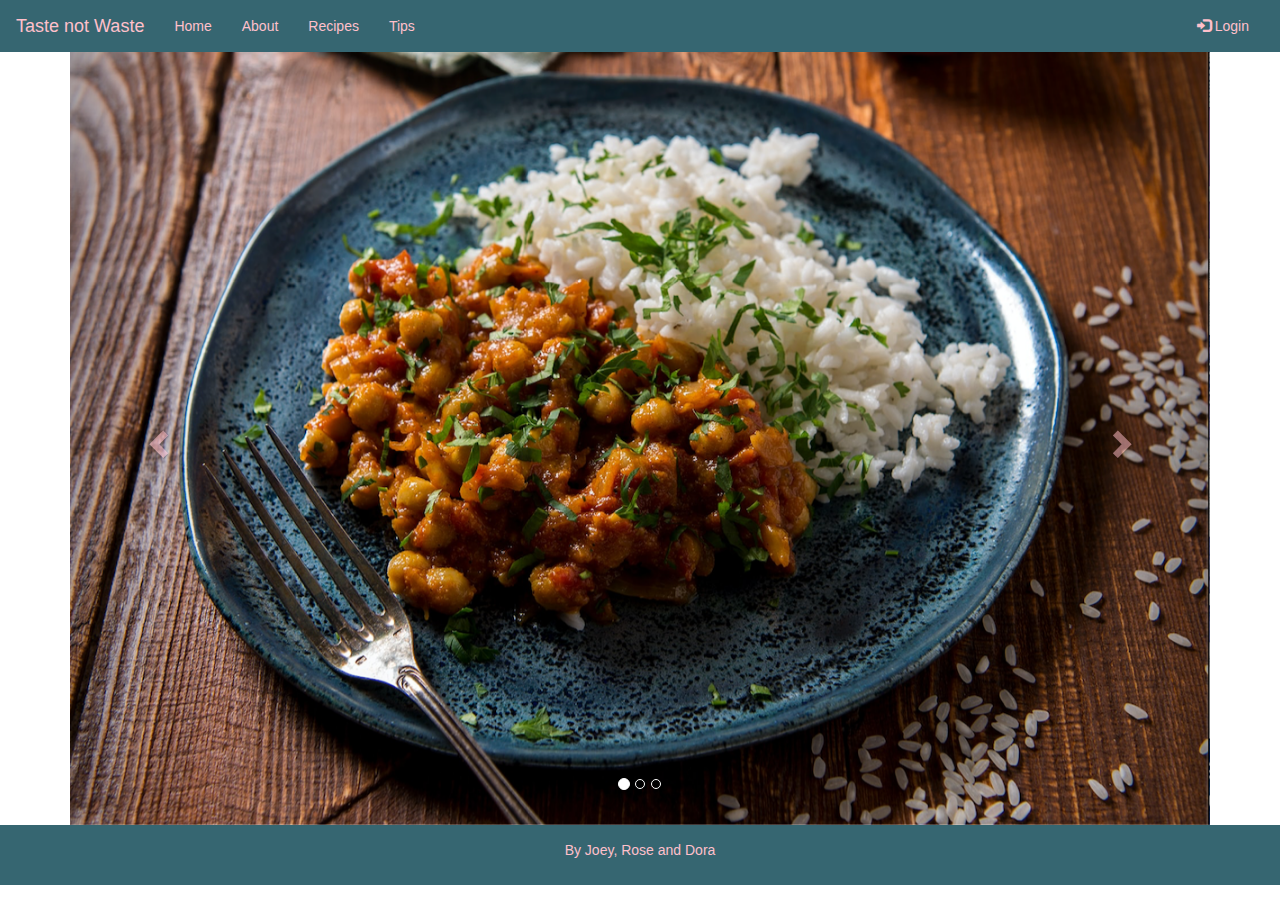
<file: index.html>
<!DOCTYPE html>
<html lang="en">
<head>
  <title>Taste not Waste</title>
  <meta charset="utf-8">
  <meta name="viewport" content="width=device-width, initial-scale=1">
  <link rel="stylesheet" href="https://maxcdn.bootstrapcdn.com/bootstrap/3.4.1/css/bootstrap.min.css">
  <script src="https://ajax.googleapis.com/ajax/libs/jquery/3.5.1/jquery.min.js"></script>
  <script src="https://maxcdn.bootstrapcdn.com/bootstrap/3.4.1/js/bootstrap.min.js"></script>
  <link rel="stylesheet" href="./css/main.css">
  <script src="./js/app.js"></script>
  <style>
 

   
  </style>
</head>
<body>

<nav class="navbar">
  <div class="container-fluid">
    <div class="navbar-header">
      <button type="button" class="navbar-toggle" data-toggle="collapse" data-target="#myNavbar">
        <span class="icon-bar"></span>
        <span class="icon-bar"></span>
        <span class="icon-bar"></span>                        
      </button>
      <a class="navbar-brand" href="index.html">Taste not Waste</a>
    </div>
    <div class="collapse navbar-collapse" id="myNavbar">
      <ul class="nav navbar-nav">
        <li class="active"><a href="index.html">Home</a></li>
        <li><a href="indexabout.html">About</a></li>
        <li><a href="indexrecipes.html">Recipes</a></li>
        <li><a href="indextips.html">Tips</a></li>
      </ul>
      <ul class="nav navbar-nav navbar-right">
        <li><a href="#"><span class="glyphicon glyphicon-log-in"></span> Login</a></li>
      </ul>
    </div>
  </div>
</nav>

<div class="container">  
  <div id="myCarousel" class="carousel slide" data-ride="carousel">
    <!-- Indicators -->
    <ol class="carousel-indicators">
      <li data-target="#myCarousel" data-slide-to="0" class="active"></li>
      <li data-target="#myCarousel" data-slide-to="1"></li>
      <li data-target="#myCarousel" data-slide-to="2"></li>
    </ol>

    <!-- Wrapper for slides -->
    <div class="carousel-inner">
      <div class="item active"> 
       <a href="indexchick.html"> <img src="./images/img.cpccropped.jpg.png" alt="Los Angeles" style="width:100%;"> </a>
      </div>

      <div class="item">
       <a href="indexmiso.html"> <img src="./images/img.miso2.jpg" alt="miso" style="width:100%;"></a> 
    </div>
    
      <div class="item">
        <a href="indexsally.html"><img src="./images/img.sallycropped.jpg.png" alt="Salad" style="width:100%;"> </a>
      </div>
    </div>

    <!-- Left and right controls -->
    <a class="left carousel-control" href="#myCarousel" data-slide="prev">
      <span class="glyphicon glyphicon-chevron-left"></span>
      <span class="sr-only">Previous</span>
    </a>
    <a class="right carousel-control" href="#myCarousel" data-slide="next">
      <span class="glyphicon glyphicon-chevron-right"></span>
      <span class="sr-only">Next</span>
    </a>
  </div>
</div>

<footer class="container-fluid text-center">
  <p> By Joey, Rose and Dora</p>
</footer>

</body>
</html>
</file>
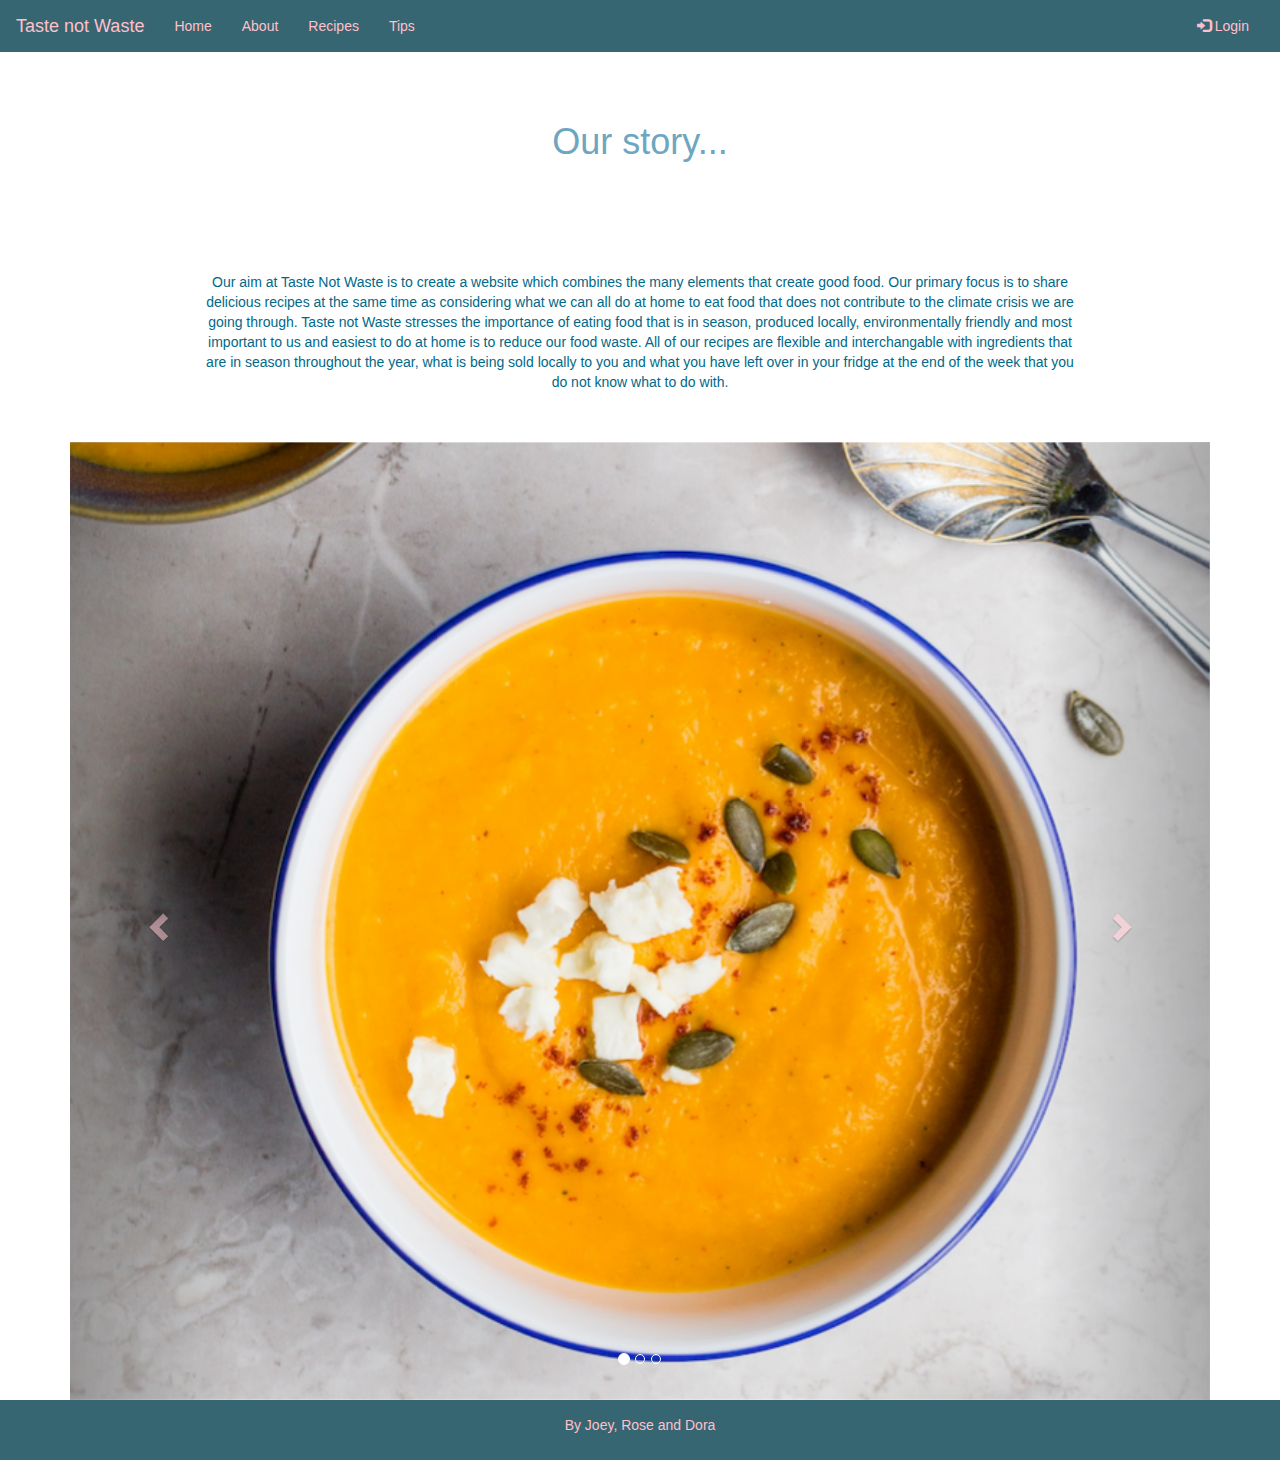
<file: indexabout.html>
<!DOCTYPE html>
<html lang="en">
<head>
  <title>Taste not Waste</title>
  <meta charset="utf-8">
  <meta name="viewport" content="width=device-width, initial-scale=1">
  <link rel="stylesheet" href="https://maxcdn.bootstrapcdn.com/bootstrap/3.4.1/css/bootstrap.min.css">
  <script src="https://ajax.googleapis.com/ajax/libs/jquery/3.5.1/jquery.min.js"></script>
  <script src="https://maxcdn.bootstrapcdn.com/bootstrap/3.4.1/js/bootstrap.min.js"></script>
  <link rel="stylesheet" href="./css/main.css">
  <script src="./js/app.js"></script>
  <style>
     
  </style>
</head>
<body>

<nav class="navbar">
  <div class="container-fluid">
    <div class="navbar-header">
      <button type="button" class="navbar-toggle" data-toggle="collapse" data-target="#myNavbar">
        <span class="icon-bar"></span>
        <span class="icon-bar"></span>
        <span class="icon-bar"></span>                        
      </button>
      <a class="navbar-brand" href="index.html">Taste not Waste</a>
    </div>
    <div class="collapse navbar-collapse" id="myNavbar">
      <ul class="nav navbar-nav">
        <li class="active"><a href="index.html">Home</a></li>
        <li><a href="indexabout.html">About</a></li>
        <li><a href="indexrecipes.html">Recipes</a></li>
        <li><a href="indextips.html">Tips</a></li>
      </ul>
      <ul class="nav navbar-nav navbar-right">
        <li><a href="#"><span class="glyphicon glyphicon-log-in"></span> Login</a></li>
      </ul>
    </div>
  </div>
</nav>

<h1> Our story... </h1>

<div class="story"> Our aim at Taste Not Waste is to create a website which combines the many elements that create good food. Our primary focus is to share delicious recipes at the same time as considering what we can all do at home to eat food that does not contribute to the climate crisis we are going through. Taste not Waste stresses the importance of eating food that is in season, produced locally, environmentally friendly and most important to us and easiest to do at home is to reduce our food waste. All of our recipes are flexible and interchangable with ingredients that are in season throughout the year, what is being sold locally to you and what you have left over in your fridge at the end of the week that you do not know what to do with. </div>


<div class="container">  
  <div id="myCarousel" class="carousel slide" data-ride="carousel">
    <!-- Indicators -->
    <ol class="carousel-indicators">
      <li data-target="#myCarousel" data-slide-to="0" class="active"></li>
      <li data-target="#myCarousel" data-slide-to="1"></li>
      <li data-target="#myCarousel" data-slide-to="2"></li>
    </ol>

    <!-- Wrapper for slides -->
    <div class="carousel-inner">
      <div class="item active">
        <a href="indexsoup.html"><img src="./images/img.soup.png" alt="soup" style="width:100%;"> </a>
      </div>

      <div class="item">
         <a href="indexhalloumi.html"><img src="./images/Halloumi.png" alt="halloumicurry" style="width:100%;"> </a>
      </div>
    
      <div class="item">
       <a href="indexpesto.html"> <img src="./images/pesto.png" alt="pesto" style="width:100%;"> </a>
      </div>
    </div>

    <!-- Left and right controls -->
    <a class="left carousel-control" href="#myCarousel" data-slide="prev">
      <span class="glyphicon glyphicon-chevron-left"></span>
      <span class="sr-only">Previous</span>
    </a>
    <a class="right carousel-control" href="#myCarousel" data-slide="next">
      <span class="glyphicon glyphicon-chevron-right"></span>
      <span class="sr-only">Next</span>
    </a>
  </div>
</div>




<footer class="container-fluid text-center">
  <p>By Joey, Rose and Dora</p>
</footer>

</body>
</html>
</file>
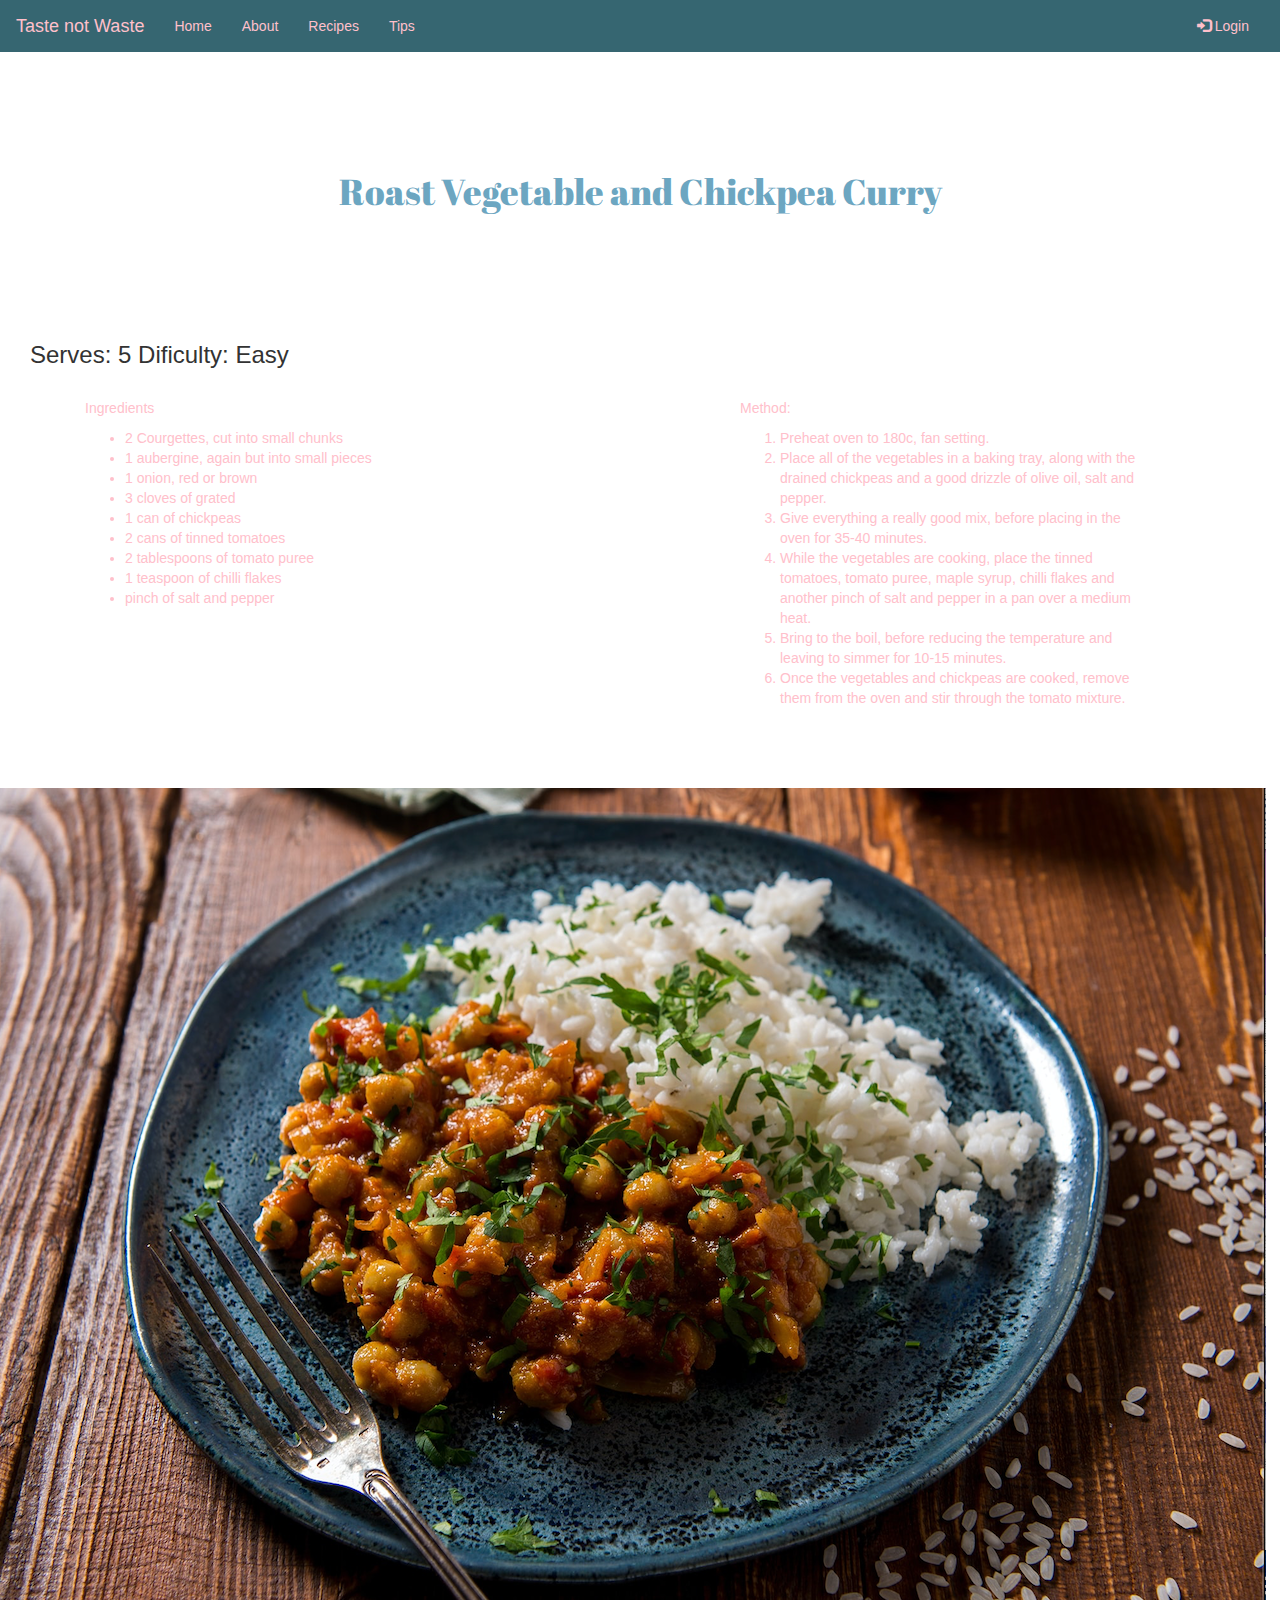
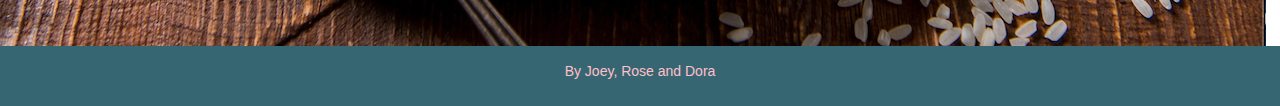
<file: indexchick.html>
<!DOCTYPE html>
<html lang="en">
<head>
  <title>Taste not Waste</title>
  <meta charset="utf-8">
  <meta name="viewport" content="width=device-width, initial-scale=1">
  <link rel="stylesheet" href="https://maxcdn.bootstrapcdn.com/bootstrap/3.4.1/css/bootstrap.min.css">
  <script src="https://ajax.googleapis.com/ajax/libs/jquery/3.5.1/jquery.min.js"></script>
  <script src="https://maxcdn.bootstrapcdn.com/bootstrap/3.4.1/js/bootstrap.min.js"></script>
  <script src="./js/app.js"></script>
  <link rel="stylesheet" href="./css/main.css">
  <style>
   
  </style>
</head>
<body>

<nav class="navbar">
  <div class="container-fluid">
    <div class="navbar-header">
      <button type="button" class="navbar-toggle" data-toggle="collapse" data-target="#myNavbar">
        <span class="icon-bar"></span>
        <span class="icon-bar"></span>
        <span class="icon-bar"></span>                        
      </button>
      <a class="navbar-brand" href="index.html">Taste not Waste</a>
    </div>
    <div class="collapse navbar-collapse" id="myNavbar">
      <ul class="nav navbar-nav">
        <li class="active"><a href="index.html">Home</a></li>
        <li><a href="indexabout.html">About</a></li>
        <li><a href="indexrecipes.html">Recipes</a></li>
        <li><a href="indextips.html">Tips</a></li>
      </ul>
      <ul class="nav navbar-nav navbar-right">
        <li><a href="#"><span class="glyphicon glyphicon-log-in"></span> Login</a></li>
      </ul>
    </div>
  </div>
</nav>
<div class="curryTitle">
<h1> Roast Vegetable and Chickpea Curry </h1>
</div>
<h3> Serves: 5 Dificulty: Easy </h3>

    <div class="row">
      <div class="column">
        <p>Ingredients</p>
        <ul>
            <li> 2 Courgettes, cut into small chunks </li>
            <li> 1 aubergine, again but into small pieces</li>
            <li> 1 onion, red or brown </li>
            <li> 3 cloves of grated</li>
            <li> 1 can of chickpeas </li>
            <li> 2 cans of tinned tomatoes</li>
            <li> 2 tablespoons of tomato puree</li>
            <li> 1 teaspoon of chilli flakes</li>
            <li> pinch of salt and pepper</li> 
        </ul>
      </div>
      <div class="column">
         <p>Method:</p>
         <ol>
             <li> Preheat oven to 180c, fan setting. </li>
             <li> Place all of the vegetables in a baking tray, along with the drained chickpeas and a good drizzle of olive oil, salt and pepper.</li>
             <li> Give everything a really good mix, before placing in the oven for 35-40 minutes. </li>
             <li> While the vegetables are cooking, place the tinned tomatoes, tomato puree, maple syrup, chilli flakes and another pinch of salt and pepper in a pan over a medium heat.</li>
             <li>  Bring to the boil, before reducing the temperature and leaving to simmer for 10-15 minutes.</li>
             <li> Once the vegetables and chickpeas are cooked, remove them from the oven and stir through the tomato mixture. </li>
         </ol>
      </div>
    </div>



<div class="chickpic"> <img src="./images/img.cpccropped.jpg.png" alt=""></div>


<footer class="container-fluid text-center">
  <p>By Joey, Rose and Dora</p>
</footer>

</body>
</html>
</file>
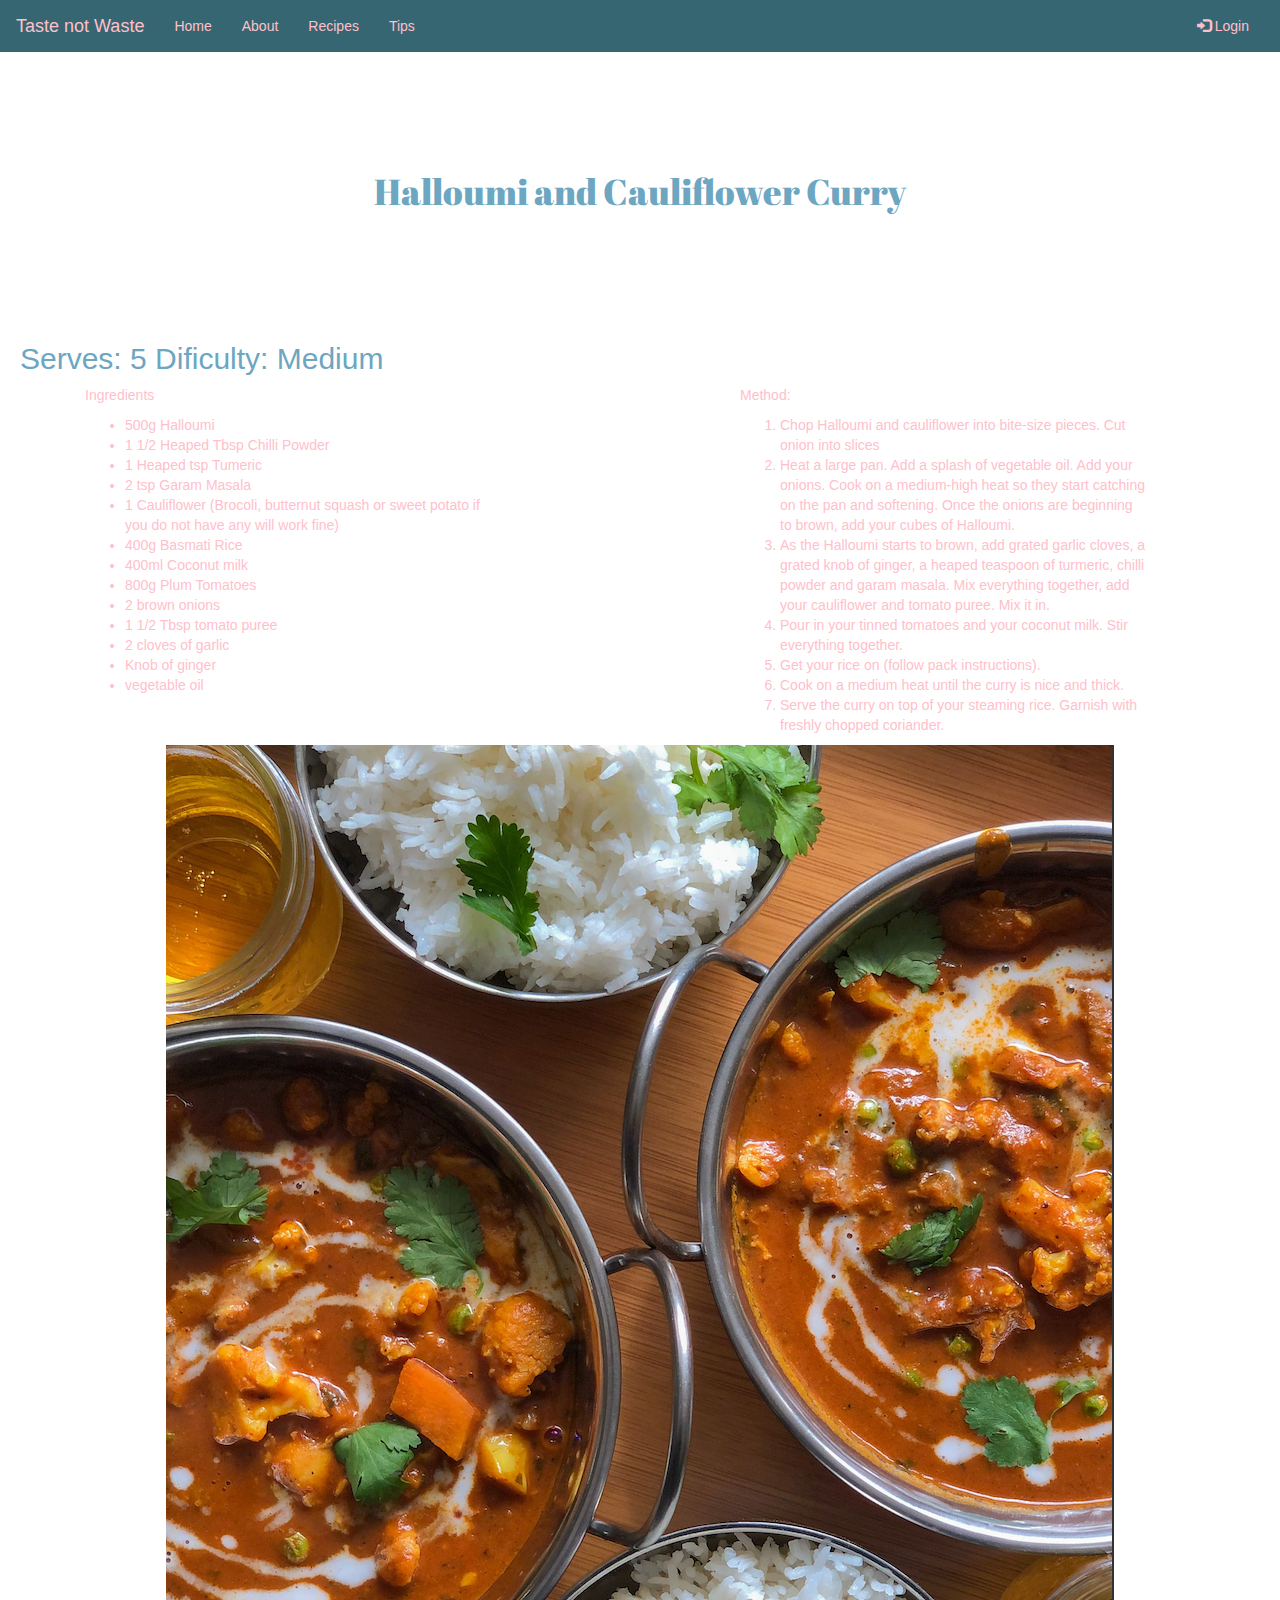
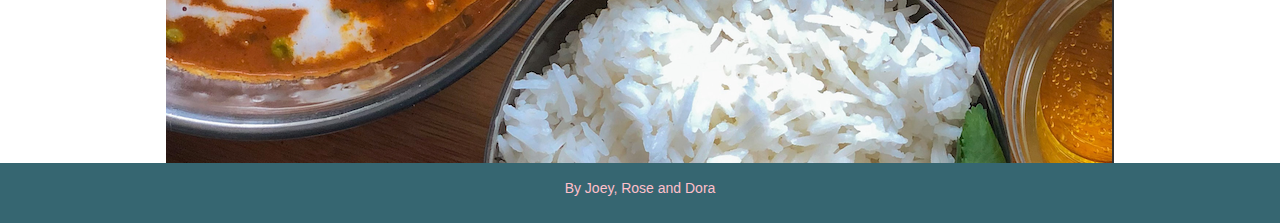
<file: indexhalloumi.html>
<!DOCTYPE html>
<html lang="en">
<head>
  <title>Taste not Waste</title>
  <meta charset="utf-8">
  <meta name="viewport" content="width=device-width, initial-scale=1">
  <link rel="stylesheet" href="https://maxcdn.bootstrapcdn.com/bootstrap/3.4.1/css/bootstrap.min.css">
  <script src="https://ajax.googleapis.com/ajax/libs/jquery/3.5.1/jquery.min.js"></script>
  <script src="https://maxcdn.bootstrapcdn.com/bootstrap/3.4.1/js/bootstrap.min.js"></script>
  <script src="./js/app.js"></script>
  <link rel="stylesheet" href="./css/main.css">
  <style>
  
  </style>
</head>
<body>

<nav class="navbar">
  <div class="container-fluid">
    <div class="navbar-header">
      <button type="button" class="navbar-toggle" data-toggle="collapse" data-target="#myNavbar">
        <span class="icon-bar"></span>
        <span class="icon-bar"></span>
        <span class="icon-bar"></span>                        
      </button>
      <a class="navbar-brand" href="index.html">Taste not Waste</a>
    </div>
    <div class="collapse navbar-collapse" id="myNavbar">
      <ul class="nav navbar-nav">
        <li class="active"><a href="index.html">Home</a></li>
        <li><a href="indexabout.html">About</a></li>
        <li><a href="indexrecipes.html">Recipes</a></li>
        <li><a href="indextips.html">Tips</a></li>
      </ul>
      <ul class="nav navbar-nav navbar-right">
        <li><a href="#"><span class="glyphicon glyphicon-log-in"></span> Login</a></li>
      </ul>
    </div>
  </div>
</nav>
<div class="curryTitle">
<h1> Halloumi and Cauliflower Curry </h1>
</div>
<h2> Serves: 5 Dificulty: Medium </h2>

    <div class="row">
      <div class="column">
        <p>Ingredients</p>
        <ul>
            <li> 500g Halloumi </li>
            <li> 1 1/2 Heaped Tbsp Chilli Powder</li>
            <li>  1 Heaped tsp Tumeric</li>
            <li> 2 tsp Garam Masala</li>
            <li> 1 Cauliflower (Brocoli, butternut squash or sweet potato if you do not have any will work fine) </li>
            <li> 400g Basmati Rice </li>
            <li> 400ml Coconut milk</li>
            <li> 800g Plum Tomatoes</li>
            <li> 2 brown onions</li>
            <li>1 1/2 Tbsp tomato puree</li>
            <li>2 cloves of garlic</li>
            <li> Knob of ginger</li>
            <li>vegetable oil</li>
        
            
          
        </ul>
      </div>

      
      <div class="column">
         <p>Method:</p>
         <ol>
             <li> Chop Halloumi and cauliflower into bite-size pieces. Cut onion into slices</li>
             <li> Heat a large pan. Add a splash of vegetable oil. Add your onions. Cook on a medium-high heat so they start catching on the pan and softening. Once the onions are beginning to brown, add your cubes of Halloumi.</li>
             <li> As the Halloumi starts to brown, add grated garlic cloves, a grated knob of ginger, a heaped teaspoon of turmeric, chilli powder and garam masala. Mix everything together, add your cauliflower and tomato puree. Mix it in. </li>
             <li>Pour in your tinned tomatoes and your coconut milk. Stir everything together.</li>
             <li> Get your rice on (follow pack instructions).</li>
             <li> Cook on a medium heat until the curry is nice and thick.</li>
             <li> Serve the curry on top of your steaming rice. Garnish with freshly chopped coriander.</li>
             
             
         </ol>
      </div>
    </div>



<div class="halloumiimage"> <img src="./images/Halloumi.png" alt="Halloumi"></div>


<footer class="container-fluid text-center">
  <p>By Joey, Rose and Dora</p>
</footer>

</body>
</html>
</file>
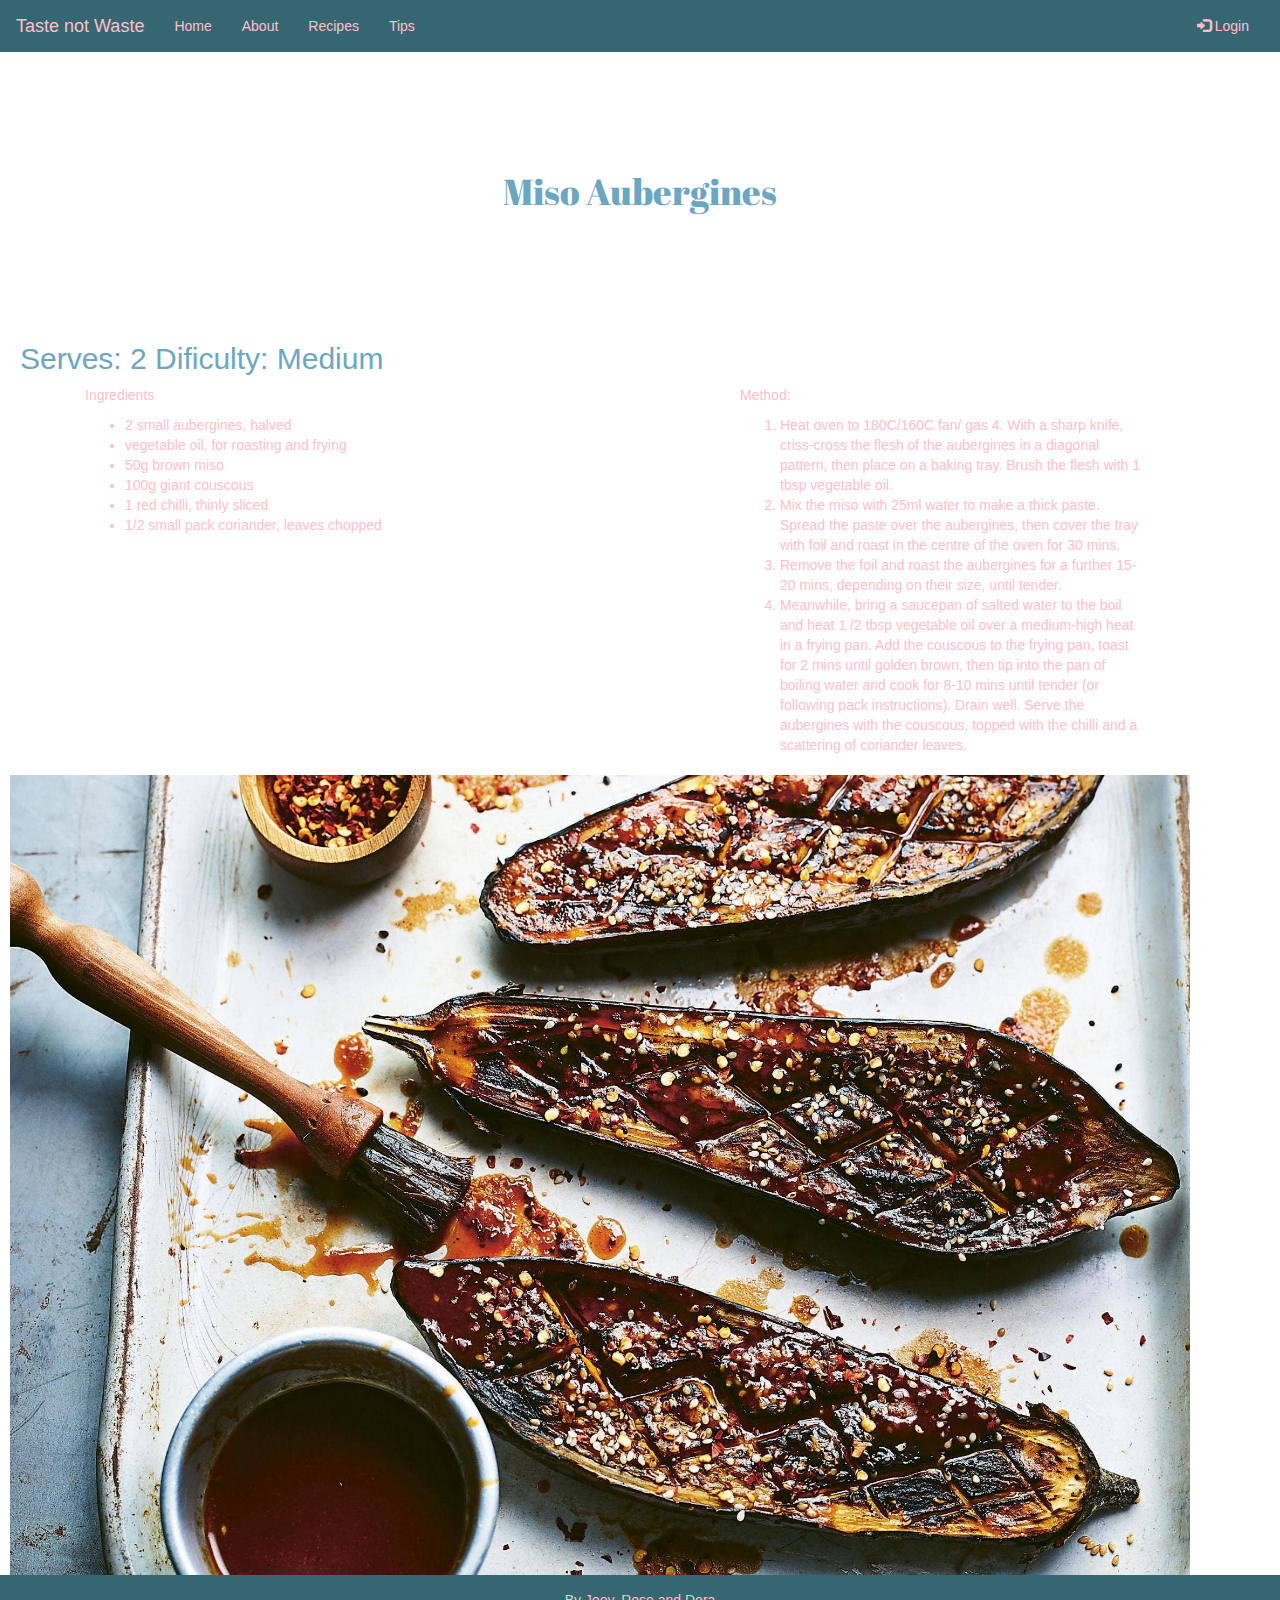
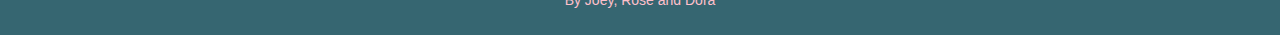
<file: indexmiso.html>
<!DOCTYPE html>
<html lang="en">
<head>
  <title>Taste not Waste</title>
  <meta charset="utf-8">
  <meta name="viewport" content="width=device-width, initial-scale=1">
  <link rel="stylesheet" href="https://maxcdn.bootstrapcdn.com/bootstrap/3.4.1/css/bootstrap.min.css">
  <script src="https://ajax.googleapis.com/ajax/libs/jquery/3.5.1/jquery.min.js"></script>
  <script src="https://maxcdn.bootstrapcdn.com/bootstrap/3.4.1/js/bootstrap.min.js"></script>
  <script src="./js/app.js"></script>
  <link rel="stylesheet" href="./css/main.css">
  <style>
  
  </style>
</head>
<body>

<nav class="navbar">
  <div class="container-fluid">
    <div class="navbar-header">
      <button type="button" class="navbar-toggle" data-toggle="collapse" data-target="#myNavbar">
        <span class="icon-bar"></span>
        <span class="icon-bar"></span>
        <span class="icon-bar"></span>                        
      </button>
      <a class="navbar-brand" href="index.html">Taste not Waste</a>
    </div>
    <div class="collapse navbar-collapse" id="myNavbar">
      <ul class="nav navbar-nav">
        <li class="active"><a href="index.html">Home</a></li>
        <li><a href="indexabout.html">About</a></li>
        <li><a href="indexrecipes.html">Recipes</a></li>
        <li><a href="indextips.html">Tips</a></li>
      </ul>
      <ul class="nav navbar-nav navbar-right">
        <li><a href="#"><span class="glyphicon glyphicon-log-in"></span> Login</a></li>
      </ul>
    </div>
  </div>
</nav>
<div class="curryTitle">
<h1> Miso Aubergines </h1>
</div>
<h2> Serves: 2 Dificulty: Medium </h2>

    <div class="row">
      <div class="column">
        <p>Ingredients</p>
        <ul>
            <li> 2 small aubergines, halved </li>
            <li> vegetable oil, for roasting and frying</li>
            <li> 50g brown miso </li>
            <li> 100g giant couscous</li>
            <li> 1 red chilli, thinly sliced </li>
            <li> 1/2 small pack coriander, leaves chopped</li>
          
        </ul>
      </div>

      
      <div class="column">
         <p>Method:</p>
         <ol>
             <li> Heat oven to 180C/160C fan/ gas 4. With a sharp knife, criss-cross the flesh of the aubergines in a diagonal pattern, then place on a baking tray. Brush the flesh with 1 tbsp vegetable oil.</li>
             <li> Mix the miso with 25ml water to make a thick paste. Spread the paste over the aubergines, then cover the tray with foil and roast in the centre of the oven for 30 mins.</li>
             <li>  Remove the foil and roast the aubergines for a further 15-20 mins, depending on their size, until tender.</li>
             <li> Meanwhile, bring a saucepan of salted water to the boil and heat 1 /2 tbsp vegetable oil over a medium-high heat in a frying pan. Add the couscous to the frying pan, toast for 2 mins until golden brown, then tip into the pan of boiling water and cook for 8-10 mins until tender (or following pack instructions). Drain well. Serve the aubergines with the couscous, topped with the chilli and a scattering of coriander leaves.</li>
             
         </ol>
      </div>
    </div>



<div class="aubergine"> <img src="./images/img.miso2.jpg" alt="aubergine image" height="800" width="1180"></div>


<footer class="container-fluid text-center">
  <p>By Joey, Rose and Dora</p>
</footer>

</body>
</html>
</file>
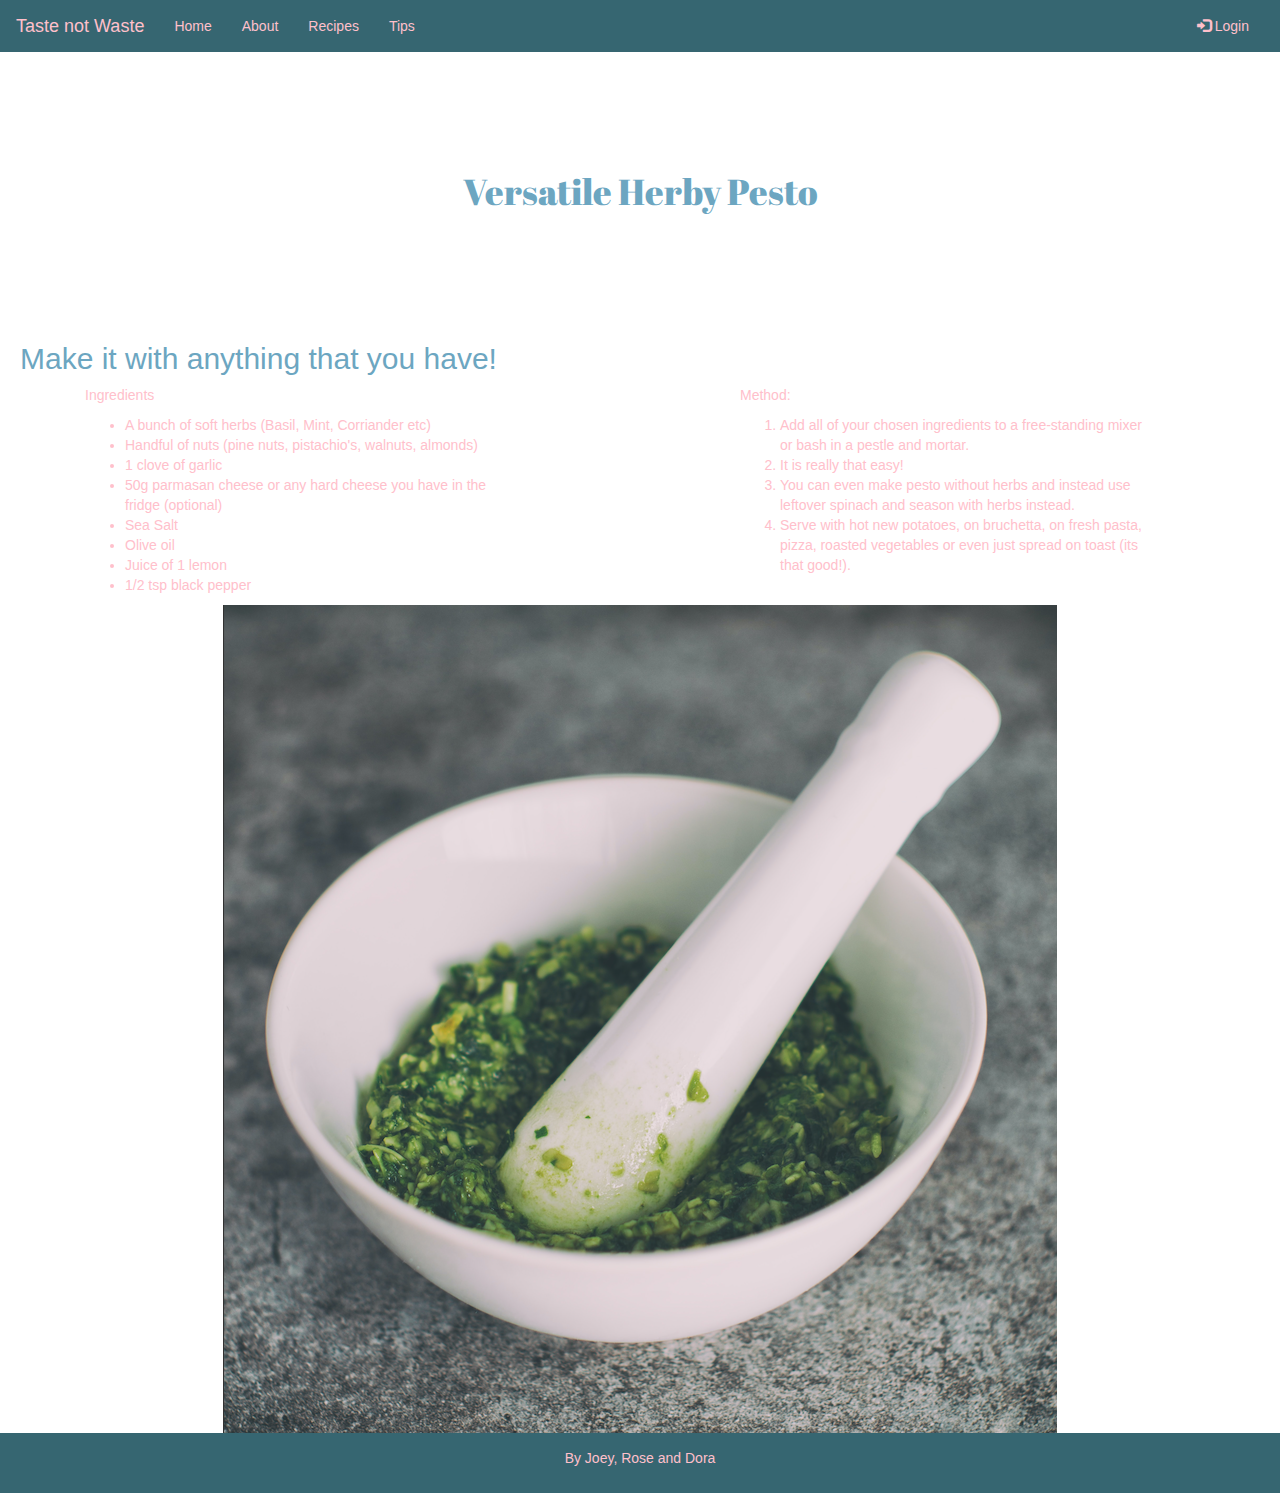
<file: indexpesto.html>
<!DOCTYPE html>
<html lang="en">
<head>
  <title>Taste not Waste</title>
  <meta charset="utf-8">
  <meta name="viewport" content="width=device-width, initial-scale=1">
  <link rel="stylesheet" href="https://maxcdn.bootstrapcdn.com/bootstrap/3.4.1/css/bootstrap.min.css">
  <script src="https://ajax.googleapis.com/ajax/libs/jquery/3.5.1/jquery.min.js"></script>
  <script src="https://maxcdn.bootstrapcdn.com/bootstrap/3.4.1/js/bootstrap.min.js"></script>
  <script src="./js/app.js"></script>
  <link rel="stylesheet" href="./css/main.css">
  <style>
  
  </style>
</head>
<body>

<nav class="navbar">
  <div class="container-fluid">
    <div class="navbar-header">
      <button type="button" class="navbar-toggle" data-toggle="collapse" data-target="#myNavbar">
        <span class="icon-bar"></span>
        <span class="icon-bar"></span>
        <span class="icon-bar"></span>                        
      </button>
      <a class="navbar-brand" href="index.html">Taste not Waste</a>
    </div>
    <div class="collapse navbar-collapse" id="myNavbar">
      <ul class="nav navbar-nav">
        <li class="active"><a href="index.html">Home</a></li>
        <li><a href="indexabout.html">About</a></li>
        <li><a href="indexrecipes.html">Recipes</a></li>
        <li><a href="indextips.html">Tips</a></li>
      </ul>
      <ul class="nav navbar-nav navbar-right">
        <li><a href="#"><span class="glyphicon glyphicon-log-in"></span> Login</a></li>
      </ul>
    </div>
  </div>
</nav>
<div class="curryTitle">
<h1> Versatile Herby Pesto </h1>
</div>
<h2> Make it with anything that you have! </h2>

    <div class="row">
      <div class="column">
        <p>Ingredients</p>
        <ul>
            <li> A bunch of soft herbs (Basil, Mint, Corriander etc) </li>
            <li> Handful of nuts (pine nuts, pistachio's, walnuts, almonds)</li>
            <li> 1 clove of garlic </li>
            <li>50g parmasan cheese or any hard cheese you have in the fridge (optional)</li>
            <li> Sea Salt </li>
            <li>  Olive oil</li>
            <li> Juice of 1 lemon</li>
            <li> 1/2 tsp black pepper</li>
        
            
          
        </ul>
      </div>

      
      <div class="column">
         <p>Method:</p>
         <ol>
             <li> Add all of your chosen ingredients to a free-standing mixer or bash in a pestle and mortar.</li>
             <li> It is really that easy!</li>
             <li> You can even make pesto without herbs and instead use leftover spinach and season with herbs instead.</li>
             <li> Serve with hot new potatoes, on bruchetta, on fresh pasta, pizza, roasted vegetables or even just spread on toast (its that good!).  </li>
             
             
         </ol>
      </div>
    </div>



<div class="pestoimage"> <img src="./images/pesto.png" alt="Pesto"></div>


<footer class="container-fluid text-center">
  <p>By Joey, Rose and Dora</p>
</footer>

</body>
</html>
</file>
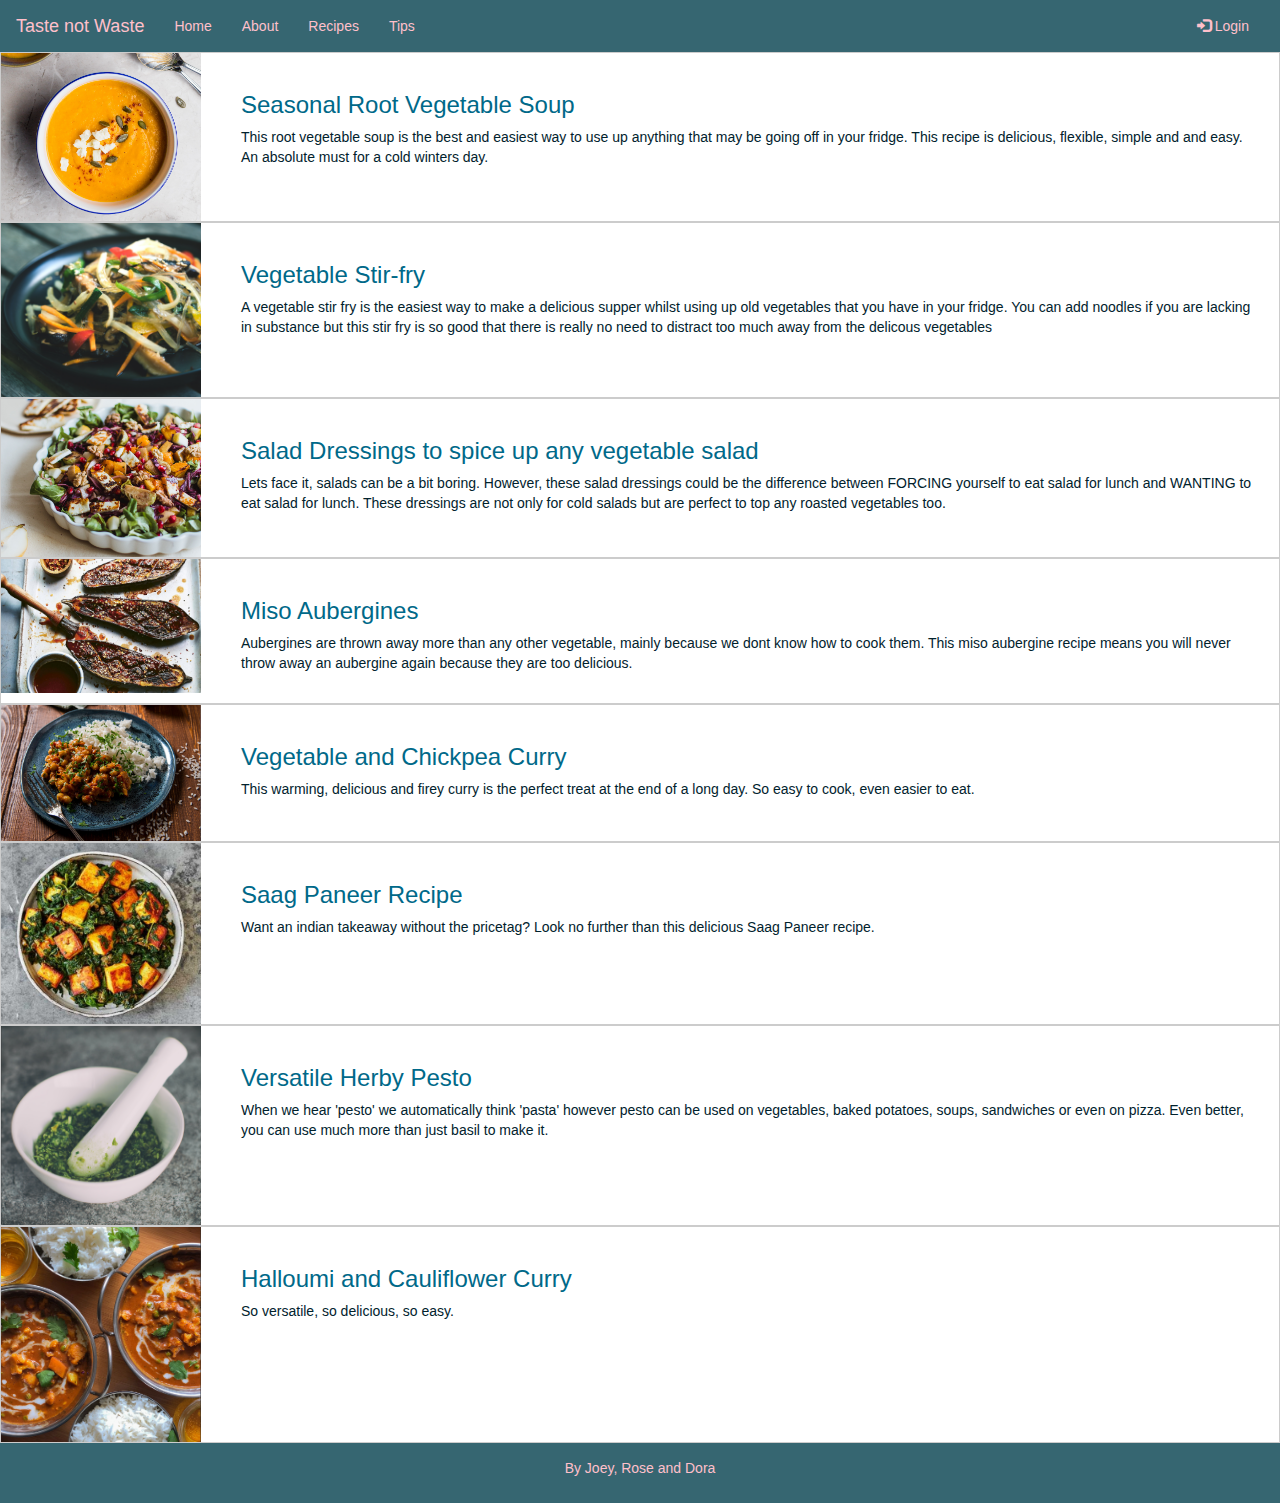
<file: indexrecipes.html>
<!DOCTYPE html>
<html lang="en">
<head>
  <title>Taste not Waste</title>
  <meta charset="utf-8">
  <meta name="viewport" content="width=device-width, initial-scale=1">
  <link rel="stylesheet" href="https://maxcdn.bootstrapcdn.com/bootstrap/3.4.1/css/bootstrap.min.css">
  <script src="https://ajax.googleapis.com/ajax/libs/jquery/3.5.1/jquery.min.js"></script>
  <script src="https://maxcdn.bootstrapcdn.com/bootstrap/3.4.1/js/bootstrap.min.js"></script>
  <link rel="stylesheet" href="css/main.css">
  <script src="./js/app.js"></script>
  <style>
  
  </style>
</head>
<body>

<nav class="navbar">
  <div class="container-fluid">
    <div class="navbar-header">
      <button type="button" class="navbar-toggle" data-toggle="collapse" data-target="#myNavbar">
        <span class="icon-bar"></span>
        <span class="icon-bar"></span>
        <span class="icon-bar"></span>                        
      </button>
      <a class="navbar-brand" href="index.html">Taste not Waste</a>
    </div>
    <div class="collapse navbar-collapse" id="myNavbar">
      <ul class="nav navbar-nav">
        <li class="active"><a href="index.html">Home</a></li>
        <li><a href="indexabout.html">About</a></li>
        <li><a href="indexrecipes.html">Recipes</a></li>
        <li><a href="indextips.html">Tips</a></li>
      </ul>
      <ul class="nav navbar-nav navbar-right">
        <li><a href="#"><span class="glyphicon glyphicon-log-in"></span> Login</a></li>
      </ul>
    </div>
  </div>
</nav>


<section class="section1">
  <a href="indexsoup.html"><img src="images/img.soup.png" width="200px" height="auto" class="image" /> </a>
  <div class="content1">

    <a href="indexsoup.html"><h2 class="title1">
      Seasonal Root Vegetable Soup
    </h2></a>
    <p class="paragraph1">

      This root vegetable soup is the best and easiest way to use up anything that may be going off in your fridge. This recipe is delicious, flexible, simple and and easy. An absolute must for a cold winters day.
    </p>
    </div>
</section>
  
  <section class="section2">
    <a href="indexstir.html"><img src="images/wok.img.png" width="200px" height="auto" class="wokimage" /> </a>
    <div class="content2">
  
      <a href="indexstir.html"><h2 class="title1">
        Vegetable Stir-fry
      </h2> </a>
      <p class="paragraph1">
  
        A vegetable stir fry is the easiest way to make a delicious supper whilst using up old vegetables that you have in your fridge. You can add noodles if you are lacking in substance but this stir fry is so good that there is really no need to distract too much away from the delicous vegetables 
      </p>
      
    </div>
  </section>

  <section class="section1">
    <a href="indexsally.html"><img src="images/img.sallycropped.jpg.png" width="200px" height="auto" class="sallyimage" /> </a>
    <div class="content1">
  
     <a href="indexsally.html"> <h2 class="title1">
        Salad Dressings to spice up any vegetable salad
      </h2></a>
      <p class="paragraph1">
  
        Lets face it, salads can be a bit boring. However, these salad dressings could be the difference between FORCING yourself to eat salad for lunch and WANTING to eat salad for lunch. These dressings are not only for cold salads but are perfect to top any roasted vegetables too.
      </p>
      </div>
  </section>

  <section class="section1">
    <a href="indexmiso.html"><img src="images/img.miso2.jpg" width="200px" height="auto" class="misoimage" /> </a>
    <div class="content1">
  
      <a href="indexmiso.html"><h2 class="title1">
       Miso Aubergines
      </h2></a>
      <p class="paragraph1">
  
       Aubergines are thrown away more than any other vegetable, mainly because we dont know how to cook them. This miso aubergine recipe means you will never throw away an aubergine again because they are too delicious.
      </p>
      </div>
  </section>

  <section class="section1">
    <a href="indexchick.html"><img src="images/img.cpccropped.jpg.png" width="200px" height="auto" class="curryimage" /> </a>
    <div class="content1">
  
      <a href="indexchick.html"><h2 class="title1">
        Vegetable and Chickpea Curry
      </h2></a>
      <p class="paragraph1">
  
        This warming, delicious and firey curry is the perfect treat at the end of a long day. So easy to cook, even easier to eat. 
      </p>
      </div>
  </section>

  <section class="section1">
    <a href="indexsagrec.html"><img src="images/img5.jpg" width="200px" height="auto" class="curryimage" /> </a>
    <div class="content1">
  
      <a href="indexsagrec.html"><h2 class="title1">
        Saag Paneer Recipe
      </h2></a>
      <p class="paragraph1">
  
        Want an indian takeaway without the pricetag? Look no further than this delicious Saag Paneer recipe.
      </p>
      </div>
  </section>

  <section class="section1">
    <a href="indexpesto.html"><img src="images/pesto.png" width="200px" height="auto" class="pestoimage" /> </a>
    <div class="content1">
  
      <a href="indexpesto.html"><h2 class="title1">
        Versatile Herby Pesto
      </h2></a>
      <p class="paragraph1">
  
       When we hear 'pesto' we automatically think 'pasta' however pesto can be used on vegetables, baked potatoes, soups, sandwiches or even on pizza. Even better, you can use much more than just basil to make it. 
      </p>
      </div>
  </section>

  <section class="section1">
    <a href="indexhalloumi.html"><img src="images/Halloumi.png" width="200px" height="auto" class="halloumiimage" /> </a>
    <div class="content1">
  
      <a href="indexhalloumi.html"><h2 class="title1">
        Halloumi and Cauliflower Curry
      </h2></a>
      <p class="paragraph1">
  
        So versatile, so delicious, so easy. 
      </p>
      </div>
  </section>

 




<footer class="container-fluid text-center">
  <p>By Joey, Rose and Dora</p>
</footer>

</body>
</html>
</file>
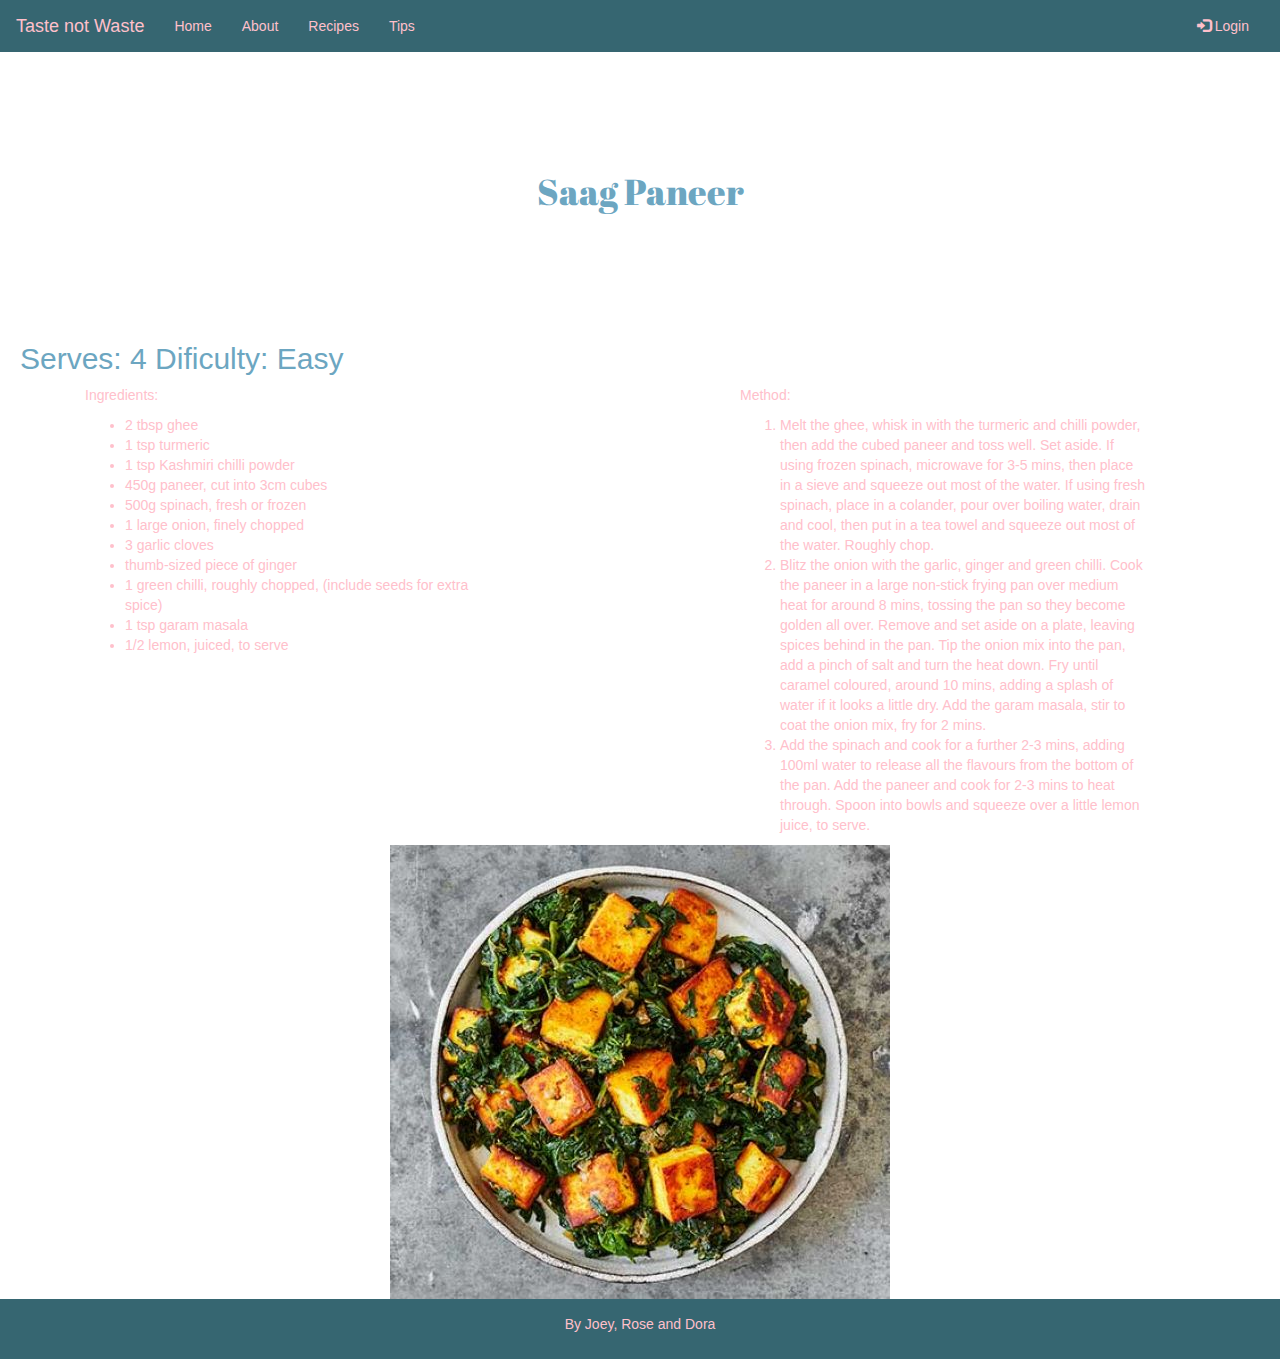
<file: indexsagrec.html>
<!DOCTYPE html>
<html lang="en">
<head>
  <title>Saag Paneer Recipe</title>
  <meta charset="utf-8">
  <meta name="viewport" content="width=device-width, initial-scale=1">
  <link rel="stylesheet" href="https://maxcdn.bootstrapcdn.com/bootstrap/3.4.1/css/bootstrap.min.css">
  <script src="https://ajax.googleapis.com/ajax/libs/jquery/3.5.1/jquery.min.js"></script>
  <script src="https://maxcdn.bootstrapcdn.com/bootstrap/3.4.1/js/bootstrap.min.js"></script>
  <script src="./js/app.js"></script>
  <link rel="stylesheet" href="./css/main.css">
  <style>
  
  </style>
</head>
<body>

<nav class="navbar">
  <div class="container-fluid">
    <div class="navbar-header">
      <button type="button" class="navbar-toggle" data-toggle="collapse" data-target="#myNavbar">
        <span class="icon-bar"></span>
        <span class="icon-bar"></span>
        <span class="icon-bar"></span>                        
      </button>
      <a class="navbar-brand" href="index.html">Taste not Waste</a>
    </div>
    <div class="collapse navbar-collapse" id="myNavbar">
      <ul class="nav navbar-nav">
        <li class="active"><a href="index.html">Home</a></li>
        <li><a href="indexabout.html">About</a></li>
        <li><a href="indexrecipes.html">Recipes</a></li>
        <li><a href="indextips.html">Tips</a></li>
      </ul>
      <ul class="nav navbar-nav navbar-right">
        <li><a href="#"><span class="glyphicon glyphicon-log-in"></span> Login</a></li>
      </ul>
    </div>
  </div>
</nav>
<div class="curryTitle">
<h1> Saag Paneer </h1>
</div>
<h2> Serves: 4 Dificulty: Easy </h2>

    <div class="row">
      <div class="column">
        <p>Ingredients:</p>
        <ul>
            <li> 2 tbsp ghee </li>
            <li> 1 tsp turmeric</li>
            <li> 1 tsp Kashmiri chilli powder </li>
            <li>450g paneer, cut into 3cm cubes</li>
            <li> 500g spinach, fresh or frozen</li>
            <li>1 large onion, finely chopped </li>
            <li> 3 garlic cloves </li>
            <li> thumb-sized piece of ginger </li>
            <li> 1 green chilli, roughly chopped, (include seeds for extra spice) </li>
            <li> 1 tsp garam masala </li>
            <li> 1/2 lemon, juiced, to serve </li>
           
          
        </ul>
      </div>

      
      <div class="column">
         <p>Method:</p>
         <ol>
             <li>  Melt the ghee, whisk in with the turmeric and chilli powder, then add the cubed paneer and toss well. Set aside. If using frozen spinach, microwave for 3-5 mins, then place in a sieve and squeeze out most of the water. If using fresh spinach, place in a colander, pour over boiling water, drain and cool, then put in a tea towel and squeeze out most of the water. Roughly chop.</li>
             <li> Blitz the onion with the garlic, ginger and green chilli. Cook the paneer in a large non-stick frying pan over medium heat for around 8 mins, tossing the pan so they become golden all over. Remove and set aside on a plate, leaving spices behind in the pan. Tip the onion mix into the pan, add a pinch of salt and turn the heat down. Fry until caramel coloured, around 10 mins, adding a splash of water if it looks a little dry. Add the garam masala, stir to coat the onion mix, fry for 2 mins.</li>
             <li> Add the spinach and cook for a further 2-3 mins, adding 100ml water to release all the flavours from the bottom of the pan. Add the paneer and cook for 2-3 mins to heat through. Spoon into bowls and squeeze over a little lemon juice, to serve.</li>
             
         </ol>
      </div>
    </div>



<div class="saagimage"> <img src="./images/img5.jpg" alt="Saag Paneer Recipe"></div>


<footer class="container-fluid text-center">
  <p>By Joey, Rose and Dora</p>
</footer>

</body>
</html>
</file>
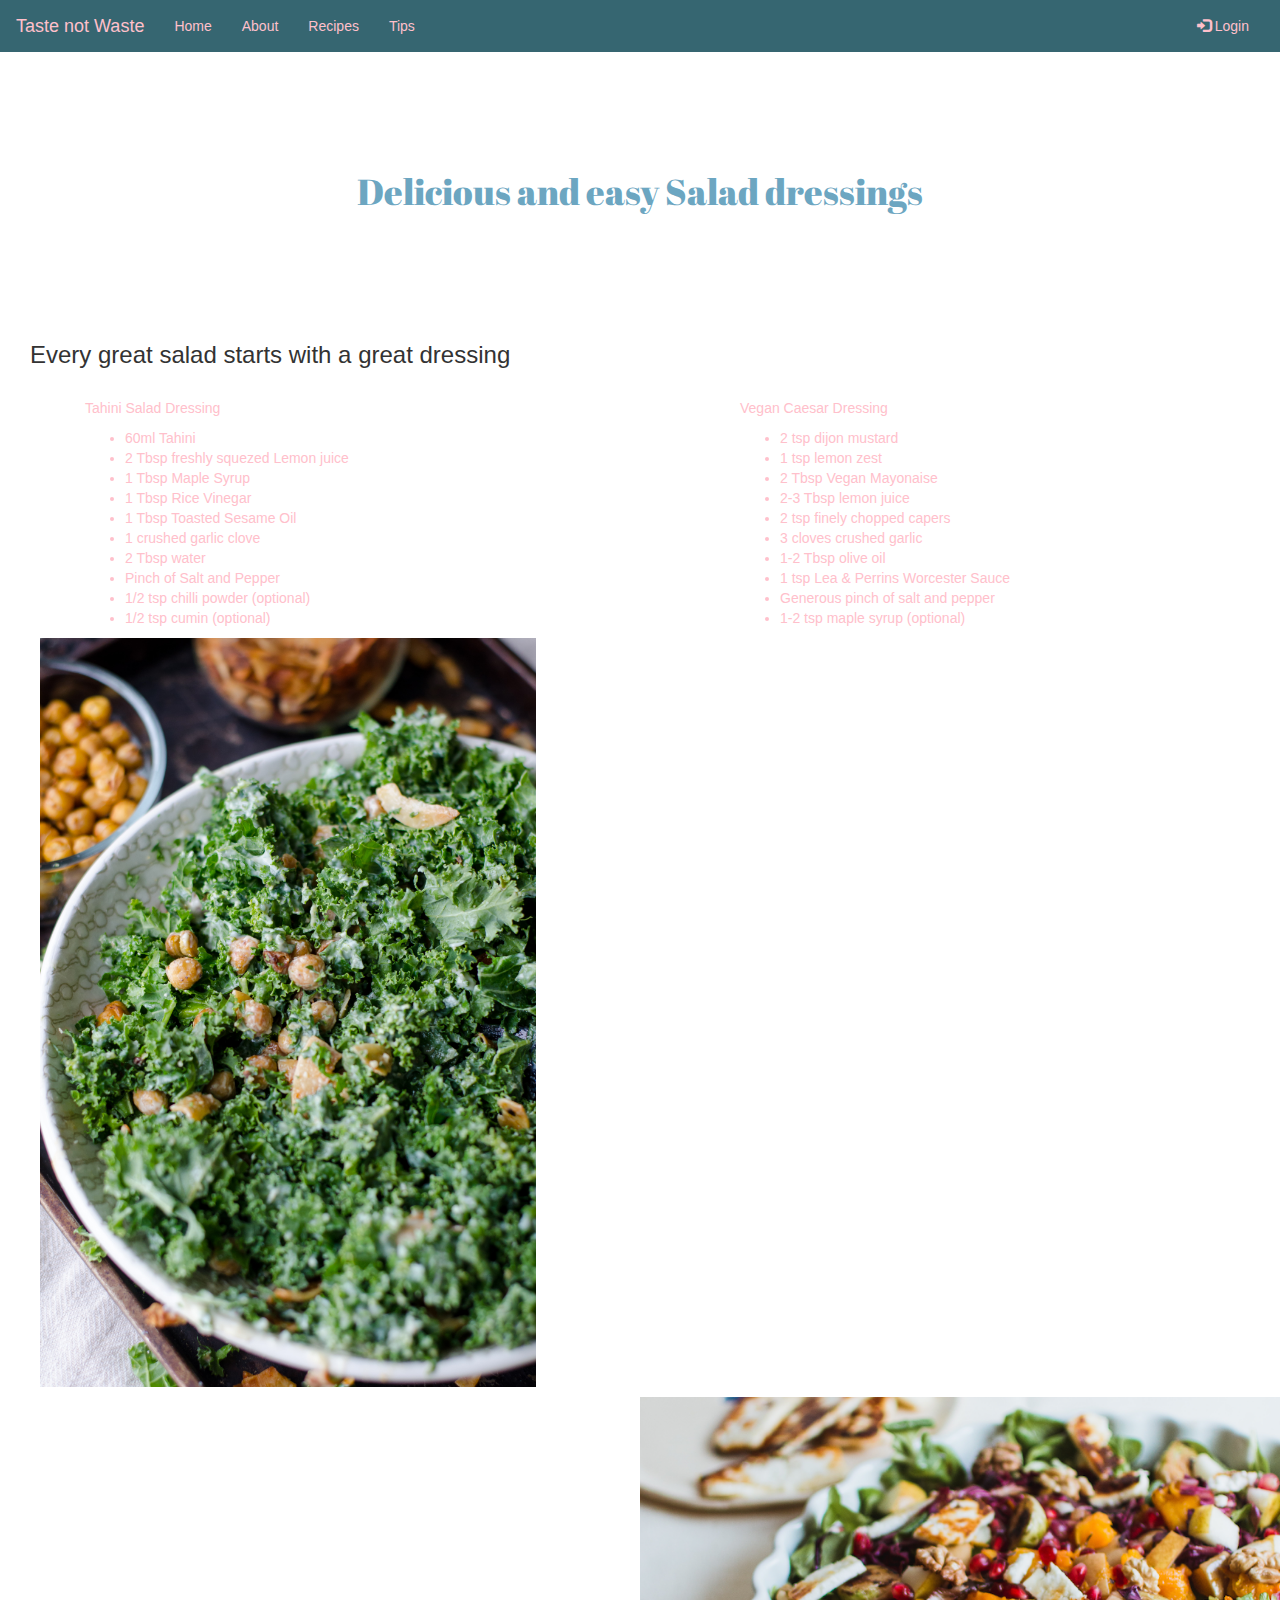
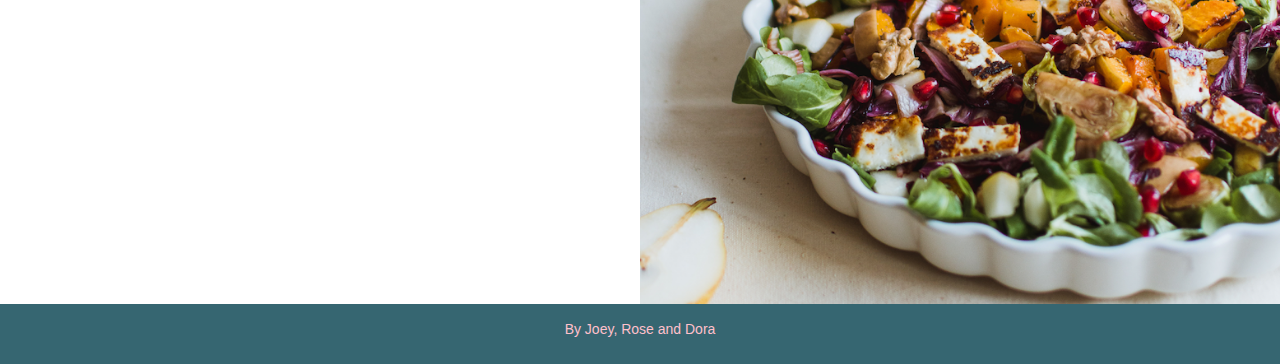
<file: indexsally.html>
<!DOCTYPE html>
<html lang="en">
<head>
  <title>Taste not Waste</title>
  <meta charset="utf-8">
  <meta name="viewport" content="width=device-width, initial-scale=1">
  <link rel="stylesheet" href="https://maxcdn.bootstrapcdn.com/bootstrap/3.4.1/css/bootstrap.min.css">
  <script src="https://ajax.googleapis.com/ajax/libs/jquery/3.5.1/jquery.min.js"></script>
  <script src="https://maxcdn.bootstrapcdn.com/bootstrap/3.4.1/js/bootstrap.min.js"></script>
  <script src="./js/app.js"></script>
  <link rel="stylesheet" href="./css/main.css">
  <style>
  
  </style>
</head>
<body>

<nav class="navbar">
  <div class="container-fluid">
    <div class="navbar-header">
      <button type="button" class="navbar-toggle" data-toggle="collapse" data-target="#myNavbar">
        <span class="icon-bar"></span>
        <span class="icon-bar"></span>
        <span class="icon-bar"></span>                        
      </button>
      <a class="navbar-brand" href="index.html">Taste not Waste</a>
    </div>
    <div class="collapse navbar-collapse" id="myNavbar">
      <ul class="nav navbar-nav">
        <li class="active"><a href="index.html">Home</a></li>
        <li><a href="indexabout.html">About</a></li>
        <li><a href="indexrecipes.html">Recipes</a></li>
        <li><a href="indextips.html">Tips</a></li>
      </ul>
      <ul class="nav navbar-nav navbar-right">
        <li><a href="#"><span class="glyphicon glyphicon-log-in"></span> Login</a></li>
      </ul>
    </div>
  </div>
</nav>
<div class="curryTitle">
<h1> Delicious and easy Salad dressings </h1>
</div>
<h3> Every great salad starts with a great dressing </h3>
<div class="row">
  <div class="column">
    <p>Tahini Salad Dressing</p>
    <ul>
        <li> 60ml Tahini </li>
        <li> 2 Tbsp freshly squezed Lemon juice</li>
        <li> 1 Tbsp Maple Syrup </li>
        <li> 1 Tbsp Rice Vinegar </li>
        <li> 1 Tbsp Toasted Sesame Oil </li>
        <li> 1 crushed garlic clove</li>
        <li> 2 Tbsp water</li>
        <li> Pinch of Salt and Pepper</li>
        <li> 1/2 tsp chilli powder (optional)</li> 
        <li> 1/2 tsp cumin (optional)</li>
    </ul>
  </div>
  <div class="column">
     <p>Vegan Caesar Dressing </p>
     <ul>
         <li> 2 tsp dijon mustard </li>
         <li> 1 tsp lemon zest</li>
         <li> 2 Tbsp Vegan Mayonaise</li>
         <li> 2-3 Tbsp lemon juice </li>
         <li>  2 tsp finely chopped capers</li>
         <li>  3 cloves crushed garlic </li>
         <li> 1-2 Tbsp olive oil </li>
         <li> 1 tsp Lea & Perrins Worcester Sauce</li>
         <li> Generous pinch of salt and pepper </li>
         <li> 1-2 tsp maple syrup (optional)</li>
     </ul>
  </div>
</div>



<div class="tahinipic"> <img src="./images/Tahini.jpg" width="40%" height="40%" alt=" Tahini pic"></div>

<div class="sallypic"> <img src="./images/img.sallycropped.jpg.png" width="50%" height="50%" alt="Salad"></div>


<footer class="container-fluid text-center">
  <p>By Joey, Rose and Dora</p>
</footer>

</body>
</html>
</file>
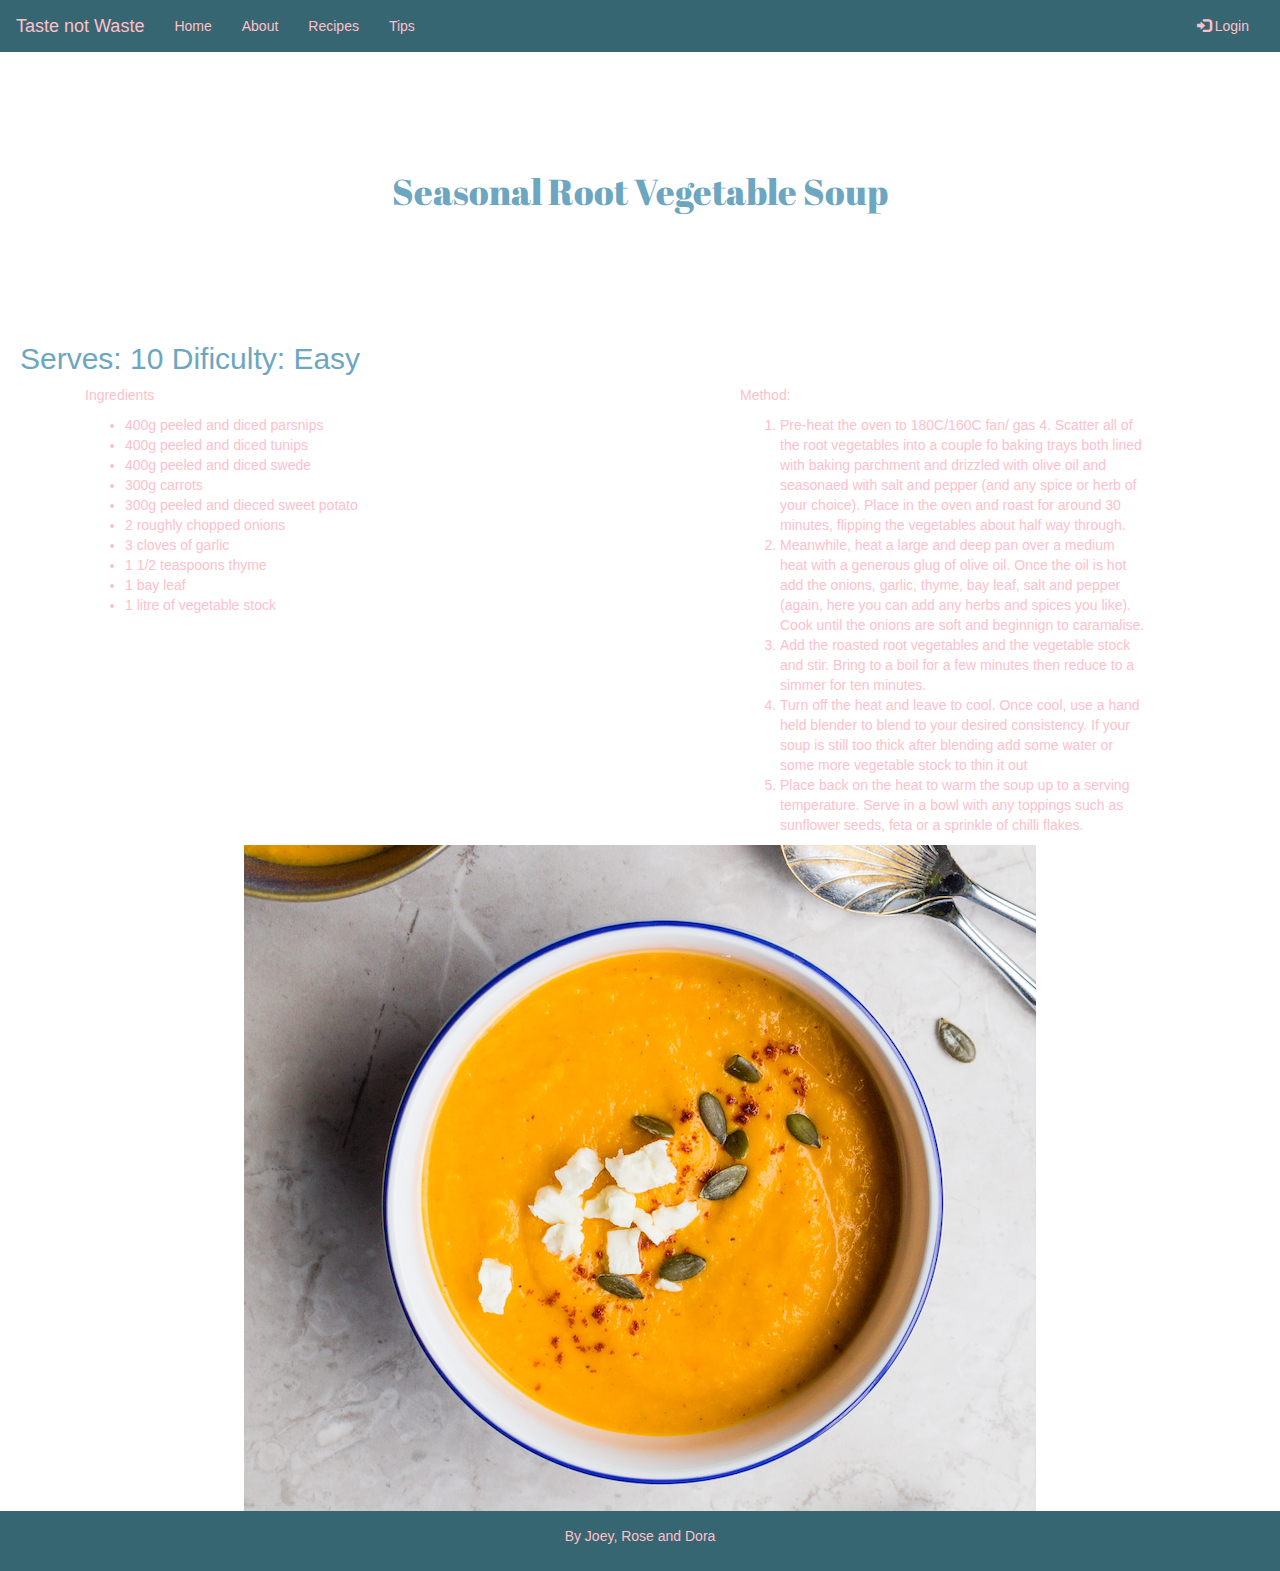
<file: indexsoup.html>
<!DOCTYPE html>
<html lang="en">
<head>
  <title>Taste not Waste</title>
  <meta charset="utf-8">
  <meta name="viewport" content="width=device-width, initial-scale=1">
  <link rel="stylesheet" href="https://maxcdn.bootstrapcdn.com/bootstrap/3.4.1/css/bootstrap.min.css">
  <script src="https://ajax.googleapis.com/ajax/libs/jquery/3.5.1/jquery.min.js"></script>
  <script src="https://maxcdn.bootstrapcdn.com/bootstrap/3.4.1/js/bootstrap.min.js"></script>
  <script src="./js/app.js"></script>
  <link rel="stylesheet" href="./css/main.css">
  <style>
  
  </style>
</head>
<body>

<nav class="navbar">
  <div class="container-fluid">
    <div class="navbar-header">
      <button type="button" class="navbar-toggle" data-toggle="collapse" data-target="#myNavbar">
        <span class="icon-bar"></span>
        <span class="icon-bar"></span>
        <span class="icon-bar"></span>                        
      </button>
      <a class="navbar-brand" href="index.html">Taste not Waste</a>
    </div>
    <div class="collapse navbar-collapse" id="myNavbar">
      <ul class="nav navbar-nav">
        <li class="active"><a href="index.html">Home</a></li>
        <li><a href="indexabout.html">About</a></li>
        <li><a href="indexrecipes.html">Recipes</a></li>
        <li><a href="indextips.html">Tips</a></li>
      </ul>
      <ul class="nav navbar-nav navbar-right">
        <li><a href="#"><span class="glyphicon glyphicon-log-in"></span> Login</a></li>
      </ul>
    </div>
  </div>
</nav>
<div class="curryTitle">
<h1> Seasonal Root Vegetable Soup </h1>
</div>
<h2> Serves: 10 Dificulty: Easy </h2>

    <div class="row">
      <div class="column">
        <p>Ingredients</p>
        <ul>
            <li> 400g peeled and diced parsnips </li>
            <li> 400g peeled and diced tunips</li>
            <li> 400g peeled and diced swede </li>
            <li> 300g carrots</li>
            <li> 300g peeled and dieced sweet potato </li>
            <li> 2 roughly chopped onions</li>
            <li> 3 cloves of garlic </li>
            <li> 1 1/2 teaspoons thyme</li>
            <li> 1 bay leaf </li>
            <li> 1 litre of vegetable stock</li>
          
        </ul>
      </div>

      
      <div class="column">
         <p>Method:</p>
         <ol>
             <li> Pre-heat the oven to 180C/160C fan/ gas 4. Scatter all of the root vegetables into a couple fo baking trays both lined with baking parchment and drizzled with olive oil and seasonaed with salt and pepper (and any spice or herb of your choice). Place in the oven and roast for around 30 minutes, flipping the vegetables about half way through.</li>
             <li> Meanwhile, heat a large and deep pan over a medium heat with a generous glug of olive oil. Once the oil is hot add the onions, garlic, thyme, bay leaf, salt and pepper (again, here you can add any herbs and spices you like). Cook until the onions are soft and beginnign to caramalise.</li>
             <li>  Add the roasted root vegetables and the vegetable stock and stir. Bring to a boil for a few minutes then reduce to a simmer for ten minutes. </li>
             <li> Turn off the heat and leave to cool. Once cool, use a hand held blender to blend to your desired consistency. If your soup is still too thick after blending add some water or some more vegetable stock to thin it out</li>
             <li> Place back on the heat to warm the soup up to a serving temperature. Serve in a bowl with any toppings such as sunflower seeds, feta or a sprinkle of chilli flakes.</li>
             
         </ol>
      </div>
    </div>



<div class="soupimage"> <img src="./images/img.soup.png" alt="Soup"></div>


<footer class="container-fluid text-center">
  <p>By Joey, Rose and Dora</p>
</footer>

</body>
</html>
</file>
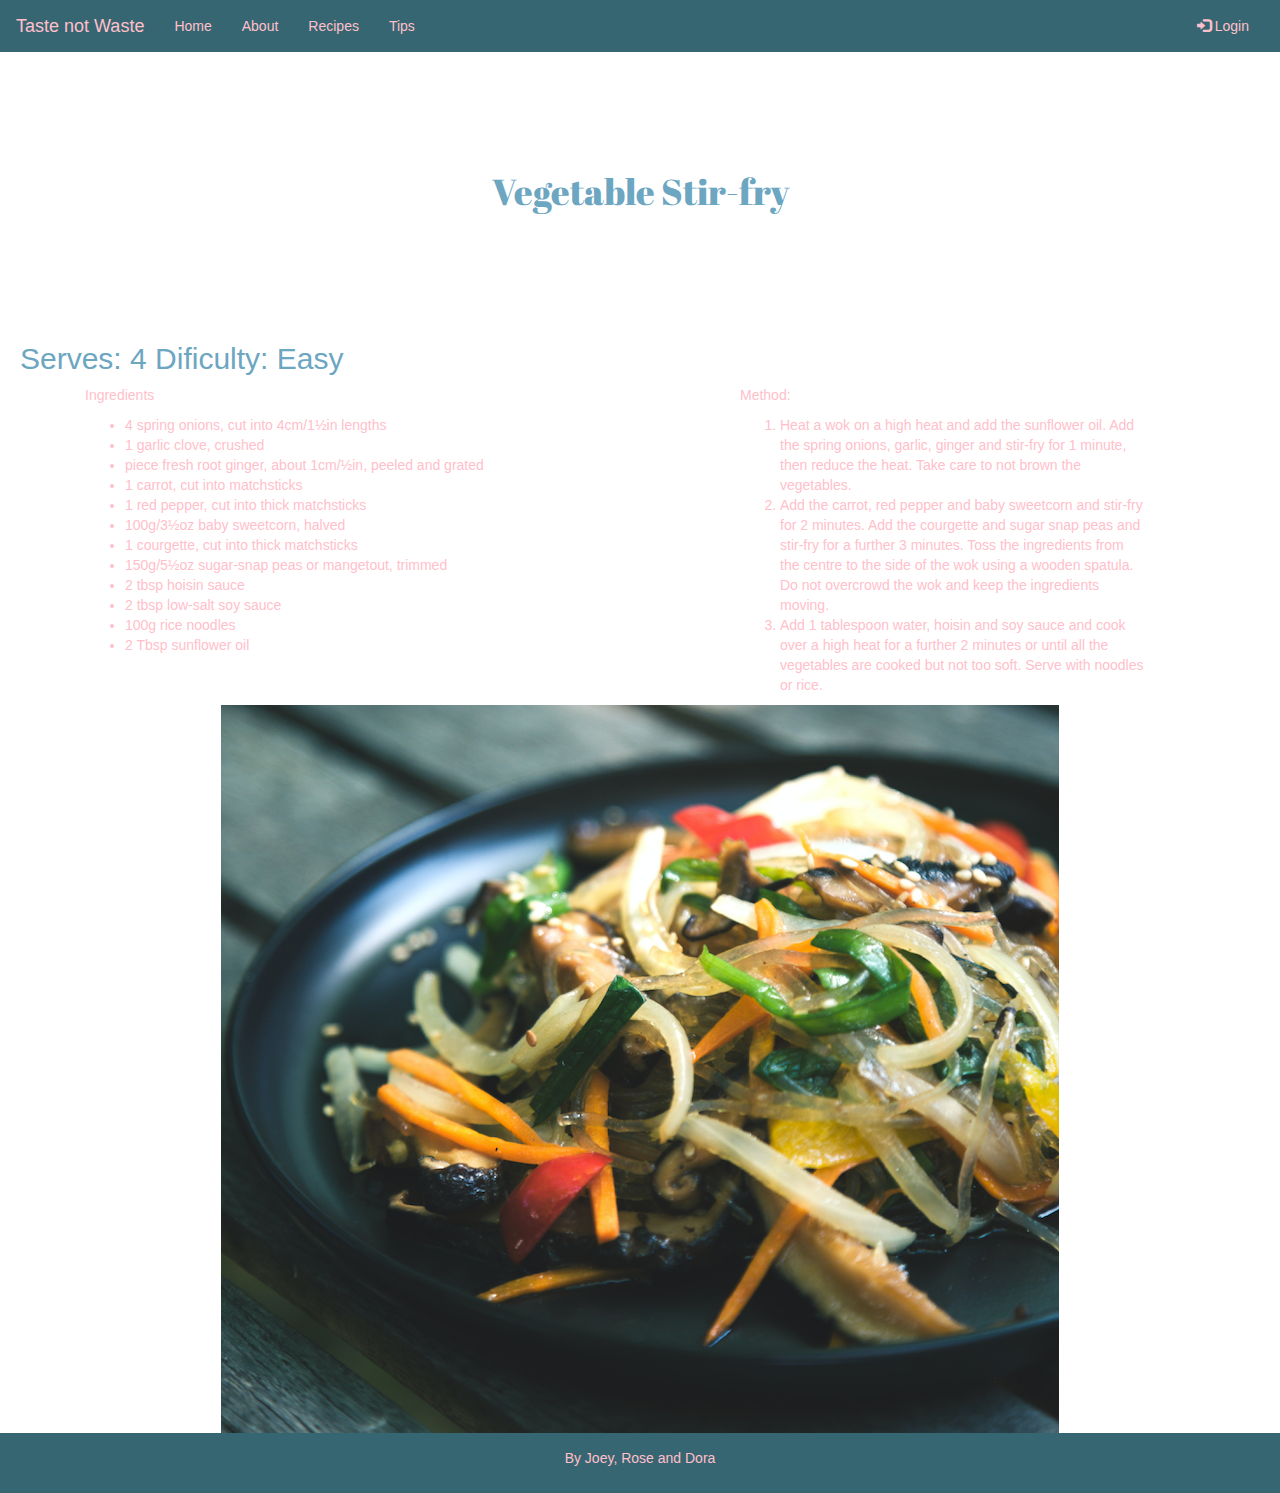
<file: indexstir.html>
<!DOCTYPE html>
<html lang="en">
<head>
  <title>Taste not Waste</title>
  <meta charset="utf-8">
  <meta name="viewport" content="width=device-width, initial-scale=1">
  <link rel="stylesheet" href="https://maxcdn.bootstrapcdn.com/bootstrap/3.4.1/css/bootstrap.min.css">
  <script src="https://ajax.googleapis.com/ajax/libs/jquery/3.5.1/jquery.min.js"></script>
  <script src="https://maxcdn.bootstrapcdn.com/bootstrap/3.4.1/js/bootstrap.min.js"></script>
  <script src="./js/app.js"></script>
  <link rel="stylesheet" href="./css/main.css">
  <style>
  
  </style>
</head>
<body>

<nav class="navbar">
  <div class="container-fluid">
    <div class="navbar-header">
      <button type="button" class="navbar-toggle" data-toggle="collapse" data-target="#myNavbar">
        <span class="icon-bar"></span>
        <span class="icon-bar"></span>
        <span class="icon-bar"></span>                        
      </button>
      <a class="navbar-brand" href="index.html">Taste not Waste</a>
    </div>
    <div class="collapse navbar-collapse" id="myNavbar">
      <ul class="nav navbar-nav">
        <li class="active"><a href="index.html">Home</a></li>
        <li><a href="indexabout.html">About</a></li>
        <li><a href="indexrecipes.html">Recipes</a></li>
        <li><a href="indextips.html">Tips</a></li>
      </ul>
      <ul class="nav navbar-nav navbar-right">
        <li><a href="#"><span class="glyphicon glyphicon-log-in"></span> Login</a></li>
      </ul>
    </div>
  </div>
</nav>
<div class="curryTitle">
<h1> Vegetable Stir-fry </h1>
</div>
<h2> Serves: 4 Dificulty: Easy </h2>

    <div class="row">
      <div class="column">
        <p>Ingredients</p>
        <ul>
            <li> 4 spring onions, cut into 4cm/1½in lengths </li>
            <li> 1 garlic clove, crushed</li>
            <li>piece fresh root ginger, about 1cm/½in, peeled and grated  </li>
            <li>1 carrot, cut into matchsticks </li>
            <li> 1 red pepper, cut into thick matchsticks </li>
            <li>100g/3½oz baby sweetcorn, halved </li>
            <li> 1 courgette, cut into thick matchsticks </li>
            <li> 150g/5½oz sugar-snap peas or mangetout, trimmed </li>
            <li> 2 tbsp hoisin sauce </li>
            <li> 2 tbsp low-salt soy sauce </li>
            <li> 100g rice noodles</li>
            <li> 2 Tbsp sunflower oil</li>
          
        </ul>
      </div>

      
      <div class="column">
         <p>Method:</p>
         <ol>
             <li> Heat a wok on a high heat and add the sunflower oil. Add the spring onions, garlic, ginger and stir-fry for 1 minute, then reduce the heat. Take care to not brown the vegetables.</li>
             <li> Add the carrot, red pepper and baby sweetcorn and stir-fry for 2 minutes. Add the courgette and sugar snap peas and stir-fry for a further 3 minutes. Toss the ingredients from the centre to the side of the wok using a wooden spatula. Do not overcrowd the wok and keep the ingredients moving. </li>
             <li> Add 1 tablespoon water, hoisin and soy sauce and cook over a high heat for a further 2 minutes or until all the vegetables are cooked but not too soft. Serve with noodles or rice.</li>
             
             
         </ol>
      </div>
    </div>



<div class="wokimage"> <img src="./images/wok.img.png" alt="Stir-fry"></div>


<footer class="container-fluid text-center">
  <p>By Joey, Rose and Dora</p>
</footer>

</body>
</html>
</file>
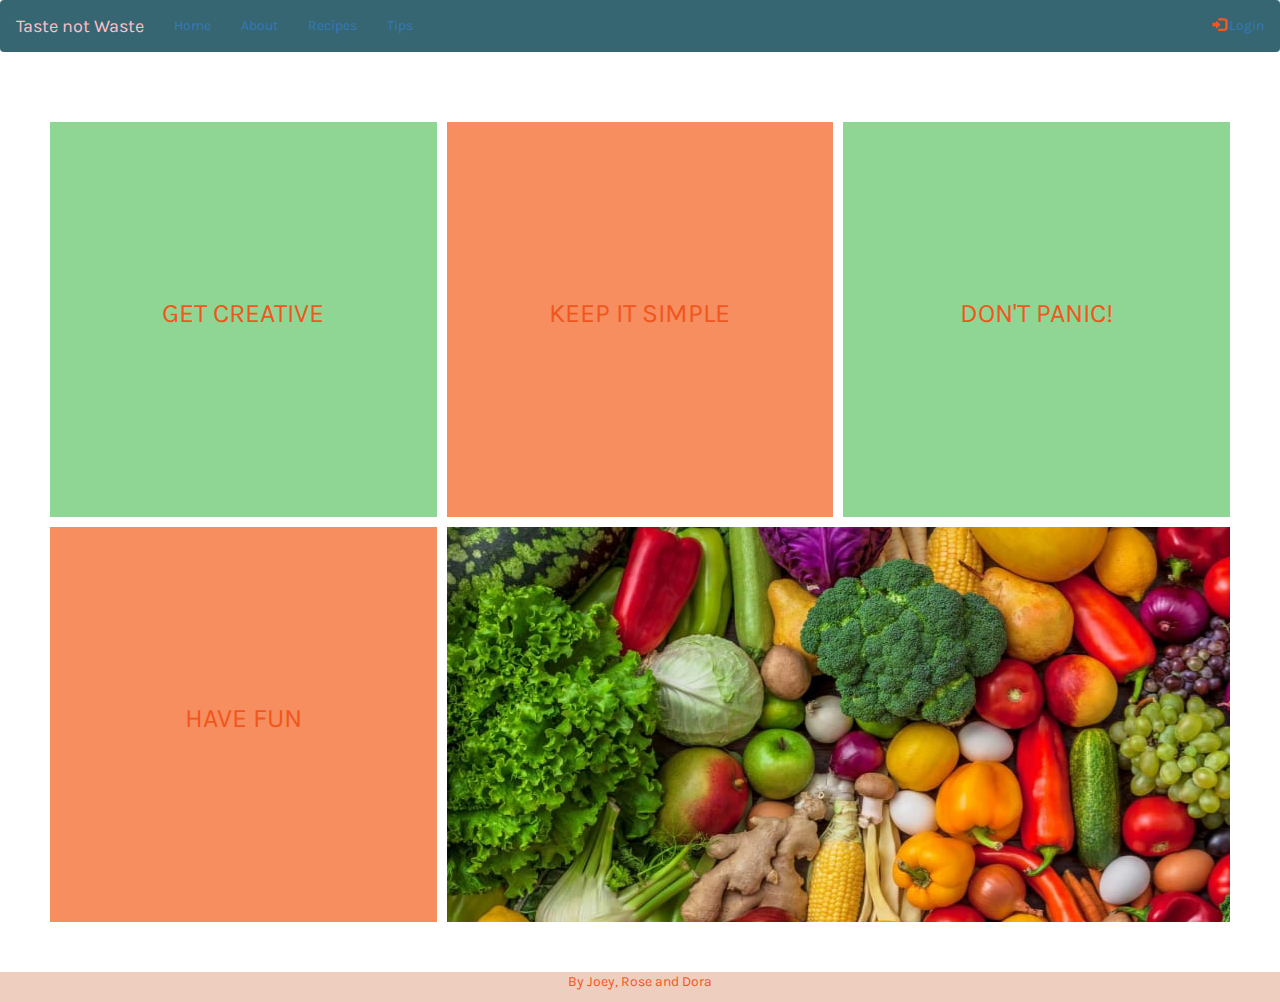
<file: indextips.html>
<!DOCTYPE html>
<html lang="en">
<head>
    <meta charset="UTF-8">
    <meta name="viewport" content="width=device-width, initial-scale=1.0">
    <title>Taste not Waste - Hot Tips</title>
    <meta charset="utf-8">
    <meta name="viewport" content="width=device-width, initial-scale=1">
    <link rel="stylesheet" href="https://maxcdn.bootstrapcdn.com/bootstrap/3.4.1/css/bootstrap.min.css">
    <link rel="stylesheet" href="./css/tips.css">
    <script src = "js/tips.js"></script>
</head>
<body>
    <nav class="navbar">
        <div class="container-fluid">
          <div class="navbar-header">
            <button type="button" class="navbar-toggle" data-toggle="collapse" data-target="#myNavbar">
              <span class="icon-bar"></span>
              <span class="icon-bar"></span>
              <span class="icon-bar"></span>                        
            </button>
            <a class="navbar-brand" href="index.html">Taste not Waste</a>
          </div>
          <div class="navbartext">
            <ul class="nav navbar-nav">
              <li class="active"><a href="index.html">Home</a></li>
              <li><a href="indexabout.html">About</a></li>
              <li><a href="indexrecipes.html">Recipes</a></li>
              <li><a href="indextips.html">Tips</a></li>
            </ul>
            <ul class="nav navbar-nav navbar-right">
              <li><a href="#"><span class="glyphicon glyphicon-log-in"></span> Login</a></li>
            </ul>
          </div>
        </div>
      </nav> 
    <div class="tipsgrid">
    <div class="tip1">
        <p id="first">GET CREATIVE</p>
    </div>
    <div class="tip2">
        <p id ="second">KEEP IT SIMPLE</p>
    </div>
    <div class="tip3">
        <p id="third">DON'T PANIC!</p>
    </div>
    <div class="tip4">
        <p id="fourth">HAVE FUN</p>
    </div>
    <div class="image"> 
    </div>
</div>    
<footer class="container-fluid text-center" id="footer">
    <p>By Joey, Rose and Dora</p>
  </footer> 
</body>

</html>
</file>
<file: css/main.css>
@import url('https://fonts.googleapis.com/css2?family=Abril+Fatface&display=swap');

*{
    color: pink;
  
}

body{
  background-color: white;
}




 .column {
     float: left;
     width: 50%;
     padding-left: 100px;
     padding-right: 150px;
     
     
 }

 .row::after {
     content: "";
     display: table;
     clear: both;
     padding-right: 400px;
 }
 .curryTitle {
     text-align: center;
     font-family: 'Abril Fatface', sans-serif;
     padding-bottom: 50px;
     padding-top: 50px;
 }

 .navbar {
     background-color: #366671; 
     text-decoration: #f15822;
     margin-bottom: 0;
     border-radius: 0;
     
 }
 h3 {
     padding-left: 30px;
     padding-bottom: 20px;
     font-family: sans-serif;
 }

.chickpic {
    padding-top: 70px;
}

.aubergine {

    padding-left: 10px;
    padding-right: 10px;
    padding-top: 10px;
}

.sallypic{
    text-align: right;
    padding-top: 10px;
    box-sizing: border-box;

}

.tahinipic{
    text-align: left;
    padding-left: 40px;
    box-sizing: border-box;
}

  footer {
    background-color:#366671;
    padding: 15px;
    text-align: center;
  }    

  h1 {
   color: #6CA6C1;
   text-align: center;
   padding-top: 50px;
   padding-bottom: 50px;
 }

.story {
    color: #006989;
    text-align: center;
    padding-top: 50px;
    padding-left: 200px;
    padding-bottom: 50px;
    padding-right: 200px;
  }

.nav.navbar-nav li a {
    color: pink;
    }

.navbar-brand{
    color: pink;
}

.column{
    color: #A44200;
  }

.tahini{
    max-width: 400px;
    max-height: 400px;
  }

.soupimg{
    padding-left: 20px;
    align-content: left;
  }


.section1 {
    border: 1px solid #ccc;
    display: flex;
    flex-direction: row;
    font-family: sans-serif;
    align-content: left;
  }
  
  .paragraph1 {
    color: #555;
    display: flex;
    flex-direction: column;
  }
  
  .content1 {
    padding: 20px;
  }
  
  .title1 {
    font-size: 24px;
    color: #222;
    line-height: 24px;
  }

.section2 {
    border: 1px solid #ccc;
    display: flex;
    flex-direction: row;
    font-family: sans-serif;
    align-content: left;
  }
  
  .paragraph2 {
    color: #555;
    display: flex;
    flex-direction: column;
  }
  
  .content2 {
    padding: 20px;
  }
  
  .title2 {
    font-size: 24px;
    color: #222;
    line-height: 24px;
  }


h2{
  color: #6CA6C1;
  padding-left: 20px;
}

.soupimage{
  text-align: center;
  
}

.paragraph1{
  color: #01222d;
  padding-left: 20px;
}

.title1{
  color:#006989;
}

.wokimage{
  text-align: center;
}

.pestoimage{
  text-align: center;
}

.halloumiimage{
  text-align: center;
}

.saagimage{
  text-align: center;
}
</file>
<file: css/tips.css>
@import url('https://fonts.googleapis.com/css2?family=Karla&display=swap');
html, body {
    width: 100%;
    height: 100%;
    box-sizing: border-box;
    padding: 20;
    margin: 20;
    font-family: 'Karla', sans-serif
}
.tipsgrid {
    display: inline-grid;
    width: 100vw;
    height: 100vh;
    grid-template-columns: 1fr 1fr 1fr;
    grid-template-rows: 1fr 1fr;
    grid-template-areas: 
        "tip1 tip2 tip3"
        "tip 4 image image";
    column-gap: 10px;
    row-gap: 10px;
    justify-items: center;
    align-items: center;
    padding: 50px;
    font-size: 20pt;
  }
.tip1 {
    background-color:#8FD694;
    grid-column-start: 1;
    grid-row-start: 1;
    height: 100%;
    width: 100%;
    display: flex;
    align-items: center;
    justify-content: center;
}
.tip2 {
    grid-column-start: 2;
    grid-row-start: 1;
    height: 100%;
    width: 100%;
    display: flex;
    align-items: center;
    justify-content: center;
    background-color: #F68E5F;
}
.tip3 {
    grid-column-start: 3;
    grid-row-start: 1;
    height: 100%;
    width: 100%;
    display: flex;
    align-items: center;
    justify-content: center;
    background-color:#8FD694;
}
.tip4 {
    grid-column-start: 1;
    grid-row-start: 2;
    height: 100%;
    width: 100%;
    display: flex;
    align-items: center;
    justify-content: center;
    background-color: #F68E5F;
}
.image {
    grid-column-start: 2;
    grid-column-end: span 2;
    grid-row-start: 2;
    background-image: url('../images/vegetables.jpg');
    height: 100%;
    width: 100%;
    display: flex;
    align-items: center;
    justify-content: center;
}
.para {
    font-size: 12pt;
}

*{
    color: #f1561d;
  
}

.navbar{
    background-color: #366671;


}

footer{
    background-color: #eecebf;
}

.navbar-brand{
    color: pink;
}

.navbartext{
    color: ;
}
</file>
